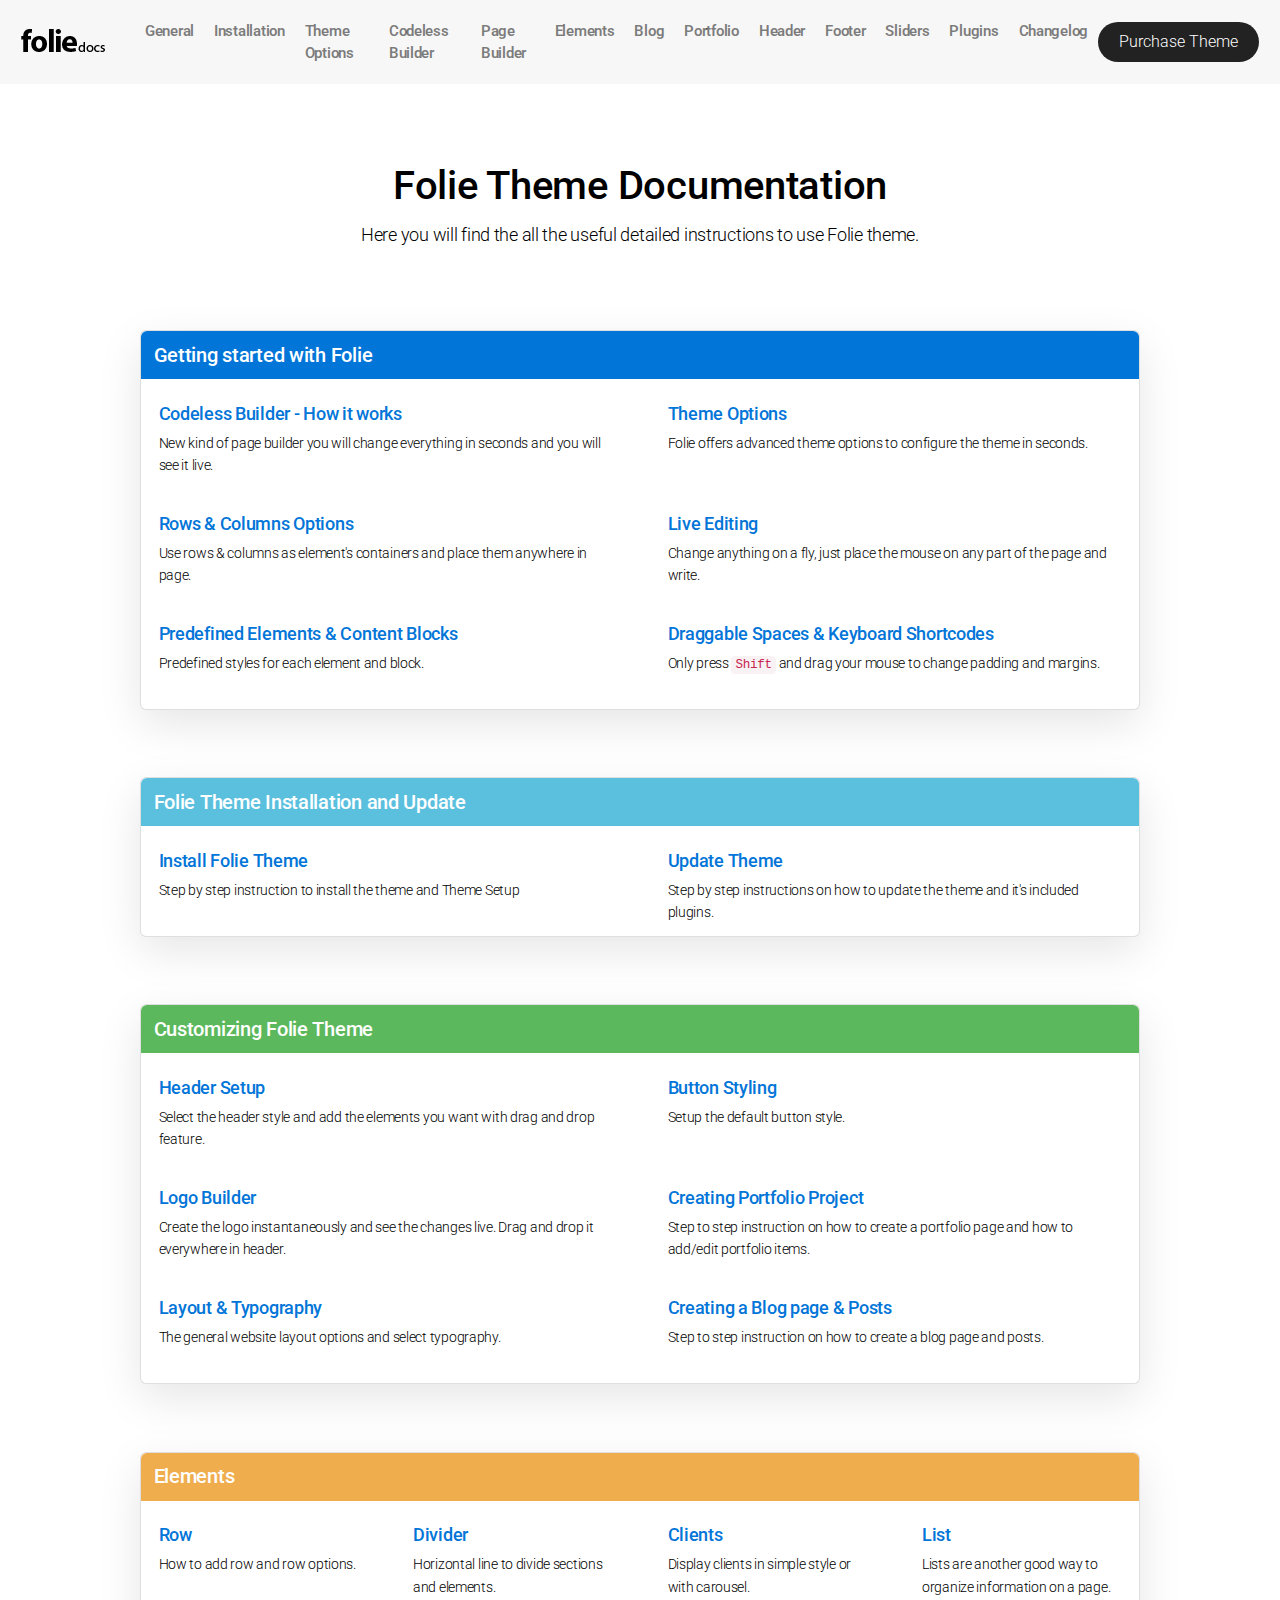
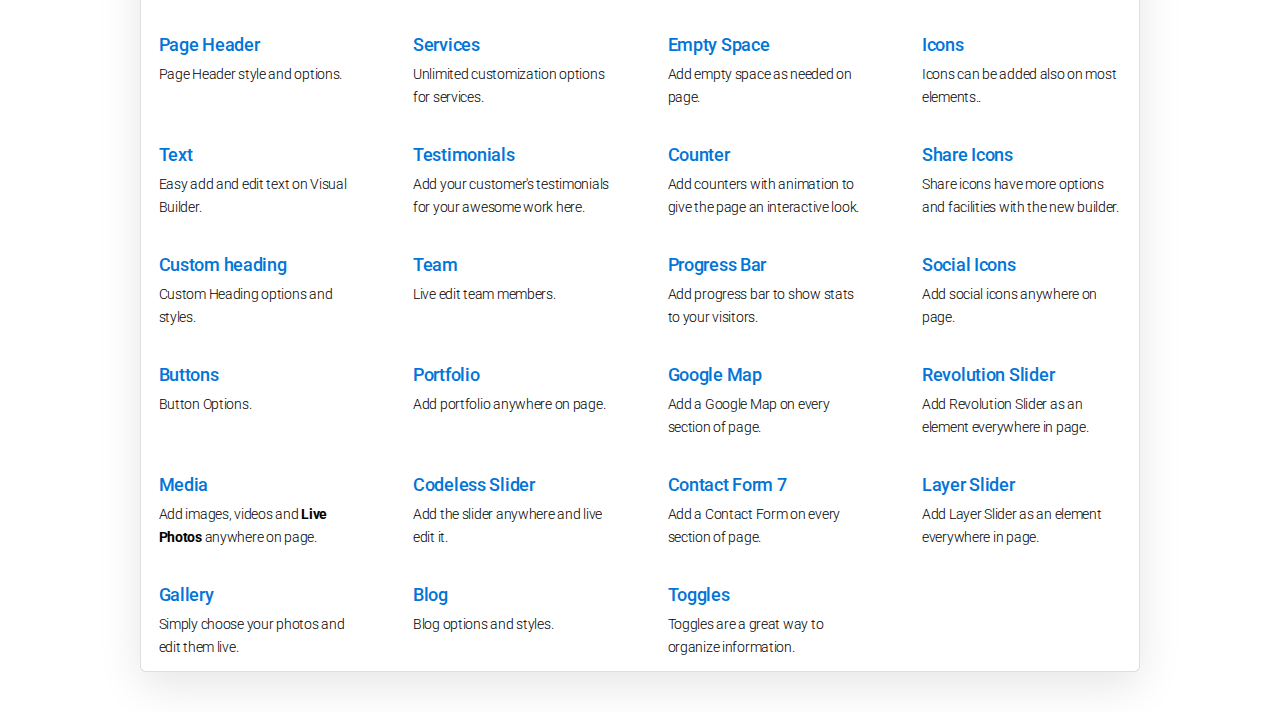
<file: documentation/index.html>
<!DOCTYPE html>
<html lang="en">

<head>
<meta charset="utf-8">
<meta http-equiv="X-UA-Compatible" content="IE=edge">
<meta name="viewport" content="width=device-width, initial-scale=1">
<meta name="description" content="">
<meta name="keywords" content="">
<meta name="author" content="">
<title>
Folie - Documentation
</title>
<link href="http://fonts.googleapis.com/css?family=Roboto:100,300,400,700" rel="stylesheet">
<link href="assets/css/bootstrap.css" rel="stylesheet">
<link href="assets/css/toolkit-minimal.css" rel="stylesheet">
<link href="assets/css/application-minimal.css" rel="stylesheet">
<link href="assets/css/docs.css" rel="stylesheet">
<link href="assets/css/custom.css" rel="stylesheet">
<script src="https://ajax.googleapis.com/ajax/libs/jquery/3.2.1/jquery.min.js"></script>
<style>
/* note: this is a hack for ios iframe for bootstrap themes shopify page */
/* this chunk of css is not part of the toolkit :) */
/* …curses ios, etc… */

@media (max-width: 768px) and (-webkit-min-device-pixel-ratio: 2) {
body {
width: 1px;
min-width: 100%;
*width: 100%;
}
#stage {
height: 1px;
overflow: auto;
min-height: 100vh;
-webkit-overflow-scrolling: touch;
}
}
</style>
<script type="text/javascript">
$(document).ready(function() {
$('ul.navbar-nav li.dropdown').hover(function() {
$(this).find('.dropdown-menu').stop(true, true).delay(100).fadeIn(200);
}, function() {
$(this).find('.dropdown-menu').stop(true, true).delay(100).fadeOut(200);
});
});
</script>
</head>

<body data-offset="100">
<nav class="navbar navbar-toggleable-md navbar-light fixed-top navbar-light bg-faded" >
<button class="navbar-toggler navbar-toggler-right" type="button" data-toggle="collapse" data-target="#navbarCollapse" aria-controls="navbarCollapse" aria-expanded="false" aria-label="Toggle navigation">
<span class="navbar-toggler-icon"></span>
</button>
<a class="navbar-brand" href="index.html"><img src="assets/img/logo.png"></a>
<div class="collapse navbar-collapse" id="navbarCollapse">
<ul class="navbar-nav mr-auto">
<li class="nav-item dropdown"><a class="nav-link dropdown-toggle" href="main.html#general" id="navbarDropdownMenuLink" data-toggle="dropdown" aria-haspopup="true" aria-expanded="false">General <span class="sr-only">(current)</span></a>
<div class="dropdown-menu" aria-labelledby="navbarDropdownMenuLink">
<a class="dropdown-item" href="main.html#wp_install">Wordpress Information</a>
<a class="dropdown-item" href="main.html#requirements">Folie Requirements</a>
<a class="dropdown-item" href="main.html#whats_included">What's included</a>
<a class="dropdown-item" href="main.html#theme_support">Folie theme support</a>
<a class="dropdown-item" href="main.html#extend_renew">Extending & Renewing support</a>
<a class="dropdown-item" href="main.html#register_purchase">Register your purchase</a>
<a class="dropdown-item" href="main.html#find_purchase_code">Find purchase code</a>
<a class="dropdown-item" href="main.html#license">Licensing</a>
</div>
</li>
<li class="nav-item dropdown">
<a class="nav-link dropdown-toggle" href="main.html#installation" id="navbarDropdownMenuLink" data-toggle="dropdown" aria-haspopup="true" aria-expanded="false">Installation</a>
<div class="dropdown-menu" aria-labelledby="navbarDropdownMenuLink">
<a class="dropdown-item" href="main.html#wordpress-installation">Wordpress Installation</a>
<a class="dropdown-item" href="main.html#ftp-installation">FTP Installation</a>
<a class="dropdown-item" href="main.html#update-theme">Update theme</a>
<a class="dropdown-item" href="main.html#update_info">Important update information</a>
<a class="dropdown-item" href="main.html#install-demo">Install demo content</a>
<a class="dropdown-item" href="main.html#child-theme">Installing child theme</a>
</div>
</li>
<li class="nav-item dropdown">
<a class="nav-link dropdown-toggle" href="main.html#theme-options" id="navbarDropdownMenuLink" data-toggle="dropdown" aria-haspopup="true" aria-expanded="false">
Theme Options
</a>
<div class="dropdown-menu" aria-labelledby="navbarDropdownMenuLink">
<a class="dropdown-item" href="main.html#general-options">General Options</a>
<a class="dropdown-item" href="main.html#header">Header Options</a>
<a class="dropdown-item" href="main.html#styling">Styling</a>
<a class="dropdown-item" href="main.html#layout">Layout</a>
<a class="dropdown-item" href="main.html#blog-options">Blog</a>
<a class="dropdown-item" href="main.html#footer-options">Footer</a>
<a class="dropdown-item" href="main.html#site-identity">Site Identity</a>
<a class="dropdown-item" href="main.html#custom-types">Custom Types</a>
<a class="dropdown-item" href="main.html#menus">Menus</a>
<a class="dropdown-item" href="main.html#widgets">Widgets</a>
<a class="dropdown-item" href="main.html#static-front-page">Static Front Page</a>
<a class="dropdown-item" href="main.html#page-builder">Page Builder</a>
<a class="dropdown-item" href="main.html#header-builder">Header Builder</a>
<a class="dropdown-item" href="main.html#portfolio-items">Portfolio Items</a>
<a class="dropdown-item" href="main.html#team">Team</a>
<a class="dropdown-item" href="main.html#testimonials">Testimonials</a>
<a class="dropdown-item" href="main.html#post-options">Posts</a>
<a class="dropdown-item" href="main.html#pages">Pages</a>
<a class="dropdown-item" href="main.html#image-sizes">Image Sizes</a>
</div>
</li>
<li class="nav-item dropdown">
<a class="nav-link dropdown-toggle" href="main.html#codeless_builder" id="navbarDropdownMenuLink" data-toggle="dropdown" aria-haspopup="true" aria-expanded="false">
Codeless Builder
</a>
<div class="dropdown-menu" aria-labelledby="navbarDropdownMenuLink">
<a class="dropdown-item" href="main.html#codeless_builder">What is Codeless Builder</a>
<a class="dropdown-item" href="main.html#builder_start">How it works</a>
<a class="dropdown-item dropdown-toggle" href="main.html#row_options">Rows & Row Options</a>
<a class="dropdown-item" href="main.html#builder_columns">Column Options</a>
<a class="dropdown-item" href="main.html#builder_elements">Elements</a>
<a class="dropdown-item" href="main.html#builder_blocks">Content Blocks</a>
<a class="dropdown-item" href="main.html#live_edit">Live edit anything</a>
<a class="dropdown-item" href="main.html#builder_widgets">Live edit widgets</a>
<a class="dropdown-item" href="main.html#builder_shortcuts">Draggable Spaces & Shortcuts</a>
<a class="dropdown-item" href="main.html#builder_logo">Logo Builder</a>
<a class="dropdown-item" href="main.html#builder_header">Header Builder</a>
</div>
</li>
<li class="nav-item dropdown">
  <a class="nav-link dropdown-toggle" href="main.html#codeless_builder" id="navbarDropdownMenuLink" data-toggle="dropdown" aria-haspopup="true" aria-expanded="false">
  Page Builder
  </a>
    <div class="dropdown-menu" aria-labelledby="navbarDropdownMenuLink">
      <a class="dropdown-item" href="main.html#visual_composer">Visual Composer</a>
      <a class="dropdown-item" href="main.html#gutenberg">Gutenberg</a>
    </div>
</li>
<li class="nav-item dropdown">
<a class="nav-link dropdown-toggle" href="main.html#elements" id="navbarDropdownMenuLink" data-toggle="dropdown" aria-haspopup="true" aria-expanded="false">
Elements
</a>
<div class="dropdown-menu" aria-labelledby="navbarDropdownMenuLink" style="width:430px;">
<div class="row">
<div class="col-6" style="width: 200px;">
<a class="dropdown-item" href="main.html#row">Row</a>
<a class="dropdown-item" href="main.html#page_header">Page Header</a>
<a class="dropdown-item" href="main.html#text">Text</a>
<a class="dropdown-item" href="main.html#custom_heading">Custom Heading</a>
<a class="dropdown-item" href="main.html#buttons">Buttons</a>
<a class="dropdown-item" href="main.html#media">Media</a>
<a class="dropdown-item" href="main.html#gallery">Gallery</a>
<a class="dropdown-item" href="main.html#divider">Divider</a>
<a class="dropdown-item" href="main.html#services">Services</a>
<a class="dropdown-item" href="main.html#testimonials">Testimonials</a>
<a class="dropdown-item" href="main.html#team">Team</a>
<a class="dropdown-item" href="main.html#portfolio_element">Portfolio</a>
<a class="dropdown-item" href="main.html#codeless_slider">Codeless Slider</a>
<a class="dropdown-item" href="main.html#blog_element">Blog</a>
</div>
<div class="col-6" style="width: 200px;">
<a class="dropdown-item" href="main.html#clients">Clients</a>
<a class="dropdown-item" href="main.html#empty_space">Empty Space</a>
<a class="dropdown-item" href="main.html#counter">Counter</a>
<a class="dropdown-item" href="main.html#progress_bar">Progress Bar</a>
<a class="dropdown-item" href="main.html#google_map">Google Map</a>
<a class="dropdown-item" href="main.html#contact_form">Contact Form 7</a>
<a class="dropdown-item" href="main.html#toggles">Toggles</a>
<a class="dropdown-item" href="main.html#list">List</a>
<a class="dropdown-item" href="main.html#icon">Icon</a>
<a class="dropdown-item" href="main.html#share_icons">Share Icons</a>
<a class="dropdown-item" href="main.html#social_icons">Social Icons</a>
<a class="dropdown-item" href="main.html#revolution_slider">Revolution Slider</a>
<a class="dropdown-item" href="main.html#layer_slider">Layer Slider</a>
</div>
</div>
</div>
</li>
<li class="nav-item dropdown">
<a class="nav-link dropdown-toggle" href="main.html#blog" id="navbarDropdownMenuLink" data-toggle="dropdown" aria-haspopup="true" aria-expanded="false">
Blog
</a>
<div class="dropdown-menu" aria-labelledby="navbarDropdownMenuLink">
<a class="dropdown-item" href="main.html#basic-template">Blog Page Setup</a>
<a class="dropdown-item" href="main.html#blog_wp">Wordpress Basic way</a>
<a class="dropdown-item" href="main.html#blog_builder">Using Codeless Builder</a>
<a class="dropdown-item" href="main.html#blog_options">Blog Options</a>
</div>
</li>
<li class="nav-item dropdown">
<a class="nav-link dropdown-toggle" href="main.html#portfolio" id="navbarDropdownMenuLink" data-toggle="dropdown" aria-haspopup="true" aria-expanded="false">
Portfolio
</a>
<div class="dropdown-menu" aria-labelledby="navbarDropdownMenuLink">
<a class="dropdown-item" href="main.html#portfolio-item">Portfolio Items</a>
<a class="dropdown-item" href="main.html#portfolio-options">Portfolio Options</a>
</div>
</li>
<li class="nav-item dropdown">
<a class="nav-link dropdown-toggle" href="main.html#header-setup" id="navbarDropdownMenuLink" data-toggle="dropdown" aria-haspopup="true" aria-expanded="false">
Header
</a>
<div class="dropdown-menu" aria-labelledby="navbarDropdownMenuLink">
<a class="dropdown-item" href="main.html#header-setup">How to setup header</a>
<a class="dropdown-item" href="main.html#header-options">Header Options</a>
<a class="dropdown-item" href="main.html#megamenu">MegaMenu</a>
<a class="dropdown-item" href="main.html#menu-options">Menu Options</a>
</div>
</li>
<li class="nav-item dropdown">
<a class="nav-link dropdown-toggle" href="main.html#footer" id="navbarDropdownMenuLink" data-toggle="dropdown" aria-haspopup="true" aria-expanded="false">
Footer
</a>
<div class="dropdown-menu" aria-labelledby="navbarDropdownMenuLink">
<a class="dropdown-item" href="main.html#footer_options">Footer Options</a>
<a class="dropdown-item" href="main.html#footer-widgets">Footer Widgets</a>
</div>
</li>
<li class="nav-item dropdown">
<a class="nav-link dropdown-toggle" href="main.html#slider_start" id="navbarDropdownMenuLink" data-toggle="dropdown" aria-haspopup="true" aria-expanded="false">
Sliders
</a>
<div class="dropdown-menu" aria-labelledby="navbarDropdownMenuLink">
<a class="dropdown-item" href="main.html#add_slider">How to add a slider</a>
<a class="dropdown-item" href="main.html#slider_dummy">Importing demo sliders</a>
<a class="dropdown-item" href="main.html#codeless_sl_options">Codeless Slider</a>
<a class="dropdown-item" href="main.html#rev_sl_options">Revolution Slider</a>
<a class="dropdown-item" href="main.html#layer_sl_options">Layer Slider</a>
<a class="dropdown-item" href="main.html#update_sliders">How to update premium sliders</a>
<a class="dropdown-item" href="main.html#purchase_sliders">Purchase code for sliders</a>
<a class="dropdown-item" href="main.html#other_sliders">Other Sliders</a>
</div>
</li>
<li class="nav-item dropdown">
<a class="nav-link dropdown-toggle" href="main.html#plugins" id="navbarDropdownMenuLink" data-toggle="dropdown" aria-haspopup="true" aria-expanded="false">
Plugins
</a>
</li>
<li class="nav-item">
<a class="nav-link " href="changelog.html">
Changelog
</a>
</li>
</ul>
<form class="form-inline">
<a class="btn btn-pill btn-primarys" href='https://themeforest.net/user/code-less/portfolio' target="_blank">Purchase Theme</a>
</form>
</div>
</nav>
<div class="" id="content">
<div class="docs-header-main">
<div class="container">
<h1> Folie Theme Documentation</h1>
<p> Here you will find the all the useful detailed instructions to use Folie theme.</p>
</div>
</div>
<div class="container">

<div class="card">
  <div class="card-header card-primary">
   Getting started with Folie
  </div>
  <div class="row">
  <div class="col-6">
    <div class="card-block">
      <h4 class="card-title"><a href="main.html#codeless_builder">Codeless Builder - How it works</a></h4>
      <p class="card-text">New kind of page builder you will change everything in seconds and you will see it live.</p>
      <!--<a href="main.html#" class="btn btn-primary">Go somewhere</a>-->
    </div>
    <div class="card-block">
      <h4 class="card-title"><a href="main.html#row_options">Rows & Columns Options</a></h4>
      <p class="card-text">Use rows & columns as element's containers and place them anywhere in page. </p>
      <!--<a href="main.html#" class="btn btn-primary">Go somewhere</a>-->
    </div>
    <div class="card-block">
      <h4 class="card-title"><a href="main.html#builder_blocks">Predefined Elements & Content Blocks</a></h4>
      <p class="card-text">Predefined styles for each element and block. </p>
      <!--<a href="main.html#" class="btn btn-primary">Go somewhere</a>-->
    </div>
    
  </div>
  <div class="col-6">
  <div class="card-block">
      <h4 class="card-title"><a href="main.html#theme-options">Theme Options</a></h4>
      <p class="card-text">Folie offers advanced theme options to configure the theme in seconds.</p>
      <!--<a href="main.html#" class="btn btn-primary">Go somewhere</a>-->
    </div>
    
    <div class="card-block">
      <h4 class="card-title"><a href="main.html#live_edit">Live Editing</a></h4>
      <p class="card-text">Change anything on a fly, just place the mouse on any part of the page and write.</p>
      <!--<a href="main.html#" class="btn btn-primary">Go somewhere</a>-->
    </div>
    <div class="card-block">
      <h4 class="card-title"><a href="main.html#builder_shortcuts">Draggable Spaces & Keyboard Shortcodes</a></h4>
      <p class="card-text">Only press <code class="highlighter-rouge">Shift</code> and drag your mouse to change padding and margins. </p>
      <!--<a href="main.html#" class="btn btn-primary">Go somewhere</a>-->
    </div>
  </div>
  </div>
</div>

<br><br><br>
<div class="card">
  <div class="card-header card-info">
   Folie Theme Installation and Update
  </div>
  <div class="row">
  <div class="col-6">
    <div class="card-block">
      <h4 class="card-title"><a href="main.html#installation">Install Folie Theme</a></h4>
      <p class="card-text">Step by step instruction to install the theme and Theme Setup</p>
      <!--<a href="main.html#" class="btn btn-primary">Go somewhere</a>-->
    </div>
    
  </div>
  <div class="col-6">
  <div class="card-block">
      <h4 class="card-title"><a href="main.html#update-theme">Update Theme</a></h4>
      <p class="card-text">Step by step instructions on how to update the theme and it's included plugins.</p>
      <!--<a href="main.html#" class="btn btn-primary">Go somewhere</a>-->
    </div>
    
    
  </div>
  </div>
</div>

<br><br><br>
<div class="card">
  <div class="card-header card-success">
   Customizing Folie Theme
  </div>
  <div class="row">
  <div class="col-6">
    <div class="card-block">
      <h4 class="card-title"><a href="main.html#header-setup">Header Setup</a></h4>
      <p class="card-text">Select the header style and add the elements you want with drag and drop feature.</p>
      <!--<a href="main.html#" class="btn btn-primary">Go somewhere</a>-->
    </div>
    <div class="card-block">
      <h4 class="card-title"><a href="main.html#builder_logo">Logo Builder</a></h4>
      <p class="card-text"> Create the logo instantaneously and see the changes live. Drag and drop it everywhere in header. </p>
      <!--<a href="main.html#" class="btn btn-primary">Go somewhere</a>-->
    </div>
    <div class="card-block">
      <h4 class="card-title"><a href="main.html#layout">Layout & Typography</a></h4>
      <p class="card-text">The general website layout options and select typography. </p>
    </div>
    </div>
  <div class="col-6">
    <div class="card-block">
      <h4 class="card-title"><a href="main.html#buttons">Button Styling</a></h4>
      <p class="card-text">Setup the default button style. </p>
    </div>
    <div class="card-block">
      <h4 class="card-title"><a href="main.html#portfolio">Creating Portfolio Project</a></h4>
      <p class="card-text">Step to step instruction on how to create a portfolio page and how to add/edit portfolio items. </p>
    </div>
    <div class="card-block">
      <h4 class="card-title"><a href="main.html#layout">Creating a Blog page & Posts</a></h4>
      <p class="card-text">Step to step instruction on how to create a blog page and posts. </p>
    </div>

  </div>
  </div>
</div>
<br><br><br>
<div class="card">
  <div class="card-header card-warning">
   Elements
  </div>
  <div class="row">
  <div class="col-3">
    <div class="card-block">
      <h4 class="card-title"><a href="main.html#row">Row</a></h4>
      <p class="card-text">How to add row and row options.</p>
      <!--<a href="main.html#" class="btn btn-primary">Go somewhere</a>-->
    </div>
    <div class="card-block">
      <h4 class="card-title"><a href="main.html#page_header">Page Header</a></h4>
      <p class="card-text">Page Header style and options. </p>
      <!--<a href="main.html#" class="btn btn-primary">Go somewhere</a>-->
    </div>
    <div class="card-block">
      <h4 class="card-title"><a href="main.html#text">Text</a></h4>
      <p class="card-text">Easy add and edit text on Visual Builder. </p>
      <!--<a href="main.html#" class="btn btn-primary">Go somewhere</a>-->
    </div>
    <div class="card-block">
      <h4 class="card-title"><a href="main.html#custom_heading">Custom heading</a></h4>
      <p class="card-text">Custom Heading options and styles.</p>
      <!--<a href="main.html#" class="btn btn-primary">Go somewhere</a>-->
    </div>
    
    <div class="card-block">
      <h4 class="card-title"><a href="main.html#buttons">Buttons</a></h4>
      <p class="card-text">Button Options.</p>
      <!--<a href="main.html#" class="btn btn-primary">Go somewhere</a>-->
    </div>
    <div class="card-block">
      <h4 class="card-title"><a href="main.html#media">Media</a></h4>
      <p class="card-text">Add images, videos and <strong>Live Photos</strong> anywhere on page.</p>
      <!--<a href="main.html#" class="btn btn-primary">Go somewhere</a>-->
    </div>
    <div class="card-block">
      <h4 class="card-title"><a href="main.html#gallery">Gallery</a></h4>
      <p class="card-text"> Simply choose your photos and edit them live.</p>
      <!--<a href="main.html#" class="btn btn-primary">Go somewhere</a>-->
    </div>
    </div>
    <div class="col-3">
    <div class="card-block">
      <h4 class="card-title"><a href="main.html#divider">Divider</a></h4>
      <p class="card-text">Horizontal line to divide sections and elements.</p>
      <!--<a href="main.html#" class="btn btn-primary">Go somewhere</a>-->
    </div>
    <div class="card-block">
      <h4 class="card-title"><a href="main.html#services">Services</a></h4>
      <p class="card-text">Unlimited customization options for services.</p>
      <!--<a href="main.html#" class="btn btn-primary">Go somewhere</a>-->
    </div>
    <div class="card-block">
      <h4 class="card-title"><a href="main.html#testimonials">Testimonials</a></h4>
      <p class="card-text">Add your customer's testimonials for your awesome work here.</p>
    </div>
    <div class="card-block">
      <h4 class="card-title"><a href="main.html#team">Team</a></h4>
      <p class="card-text">Live edit team members.</p>
    </div>
    <div class="card-block">
      <h4 class="card-title"><a href="main.html#portfolio_element">Portfolio</a></h4>
      <p class="card-text">Add portfolio anywhere on page.</p>
    </div>
    <div class="card-block">
      <h4 class="card-title"><a href="main.html#codeless_slider">Codeless Slider</a></h4>
      <p class="card-text">Add the slider anywhere and live edit it.</p>
    </div>
    <div class="card-block">
      <h4 class="card-title"><a href="main.html#blog_element">Blog</a></h4>
      <p class="card-text">Blog options and styles.</p>
    </div>
  </div>

  <div class="col-3">
    <div class="card-block">
      <h4 class="card-title"><a href="main.html#clients">Clients</a></h4>
      <p class="card-text">Display clients in simple style or with carousel.</p>
    </div>
    
    <div class="card-block">
      <h4 class="card-title"><a href="main.html#empty_space">Empty Space</a></h4>
      <p class="card-text">Add empty space as needed on page.</p>
    </div>
    <div class="card-block">
      <h4 class="card-title"><a href="main.html#counter">Counter</a></h4>
      <p class="card-text">Add counters with animation to give the page an interactive look.</p>
    </div>
    <div class="card-block">
      <h4 class="card-title"><a href="main.html#progress_bar">Progress Bar</a></h4>
      <p class="card-text">Add progress bar to show stats to your visitors.</p>
    </div>
    <div class="card-block">
      <h4 class="card-title"><a href="main.html#google_map">Google Map</a></h4>
      <p class="card-text">Add a Google Map on every section of page.</p>
    </div>
    <div class="card-block">
      <h4 class="card-title"><a href="main.html#contact_form">Contact Form 7</a></h4>
      <p class="card-text">Add a Contact Form on every section of page.</p>
    </div>
    <div class="card-block">
      <h4 class="card-title"><a href="main.html#toggles">Toggles</a></h4>
      <p class="card-text">Toggles are a great way to organize information.</p>
    </div>
    </div>

   <div class="col-3">
    <div class="card-block">
      <h4 class="card-title"><a href="main.html#list">List</a></h4>
      <p class="card-text">Lists are another good way to organize information on a page. </p>
    </div>
    
    <div class="card-block">
      <h4 class="card-title"><a href="main.html#icon">Icons</a></h4>
      <p class="card-text">Icons can be added also on most elements.. </p>
    </div>
    <div class="card-block">
      <h4 class="card-title"><a href="main.html#share_icons">Share Icons</a></h4>
      <p class="card-text">Share icons have more options and facilities with the new builder. </p>
    </div>
    <div class="card-block">
      <h4 class="card-title"><a href="main.html#social_icons">Social Icons</a></h4>
      <p class="card-text">Add social icons anywhere on page.</p>
    </div>
    <div class="card-block">
      <h4 class="card-title"><a href="main.html#revolution_slider">Revolution Slider</a></h4>
      <p class="card-text">Add Revolution Slider as an element everywhere in page.</p>
    </div>
    <div class="card-block">
      <h4 class="card-title"><a href="main.html#layer_slider">Layer Slider</a></h4>
      <p class="card-text">Add Layer Slider as an element everywhere in page.</p>
    </div>
   </div>

  </div>
</div>


<a class="docs-top" style="display: none" href="main.html#">Back to top</a>
</div>
</div>
</div>
<script src="assets/js/jquery.min.js"></script>
<script src="assets/js/toolkit.js"></script>
<script src="assets/js/application.js"></script>

</body>

</html>
</file>
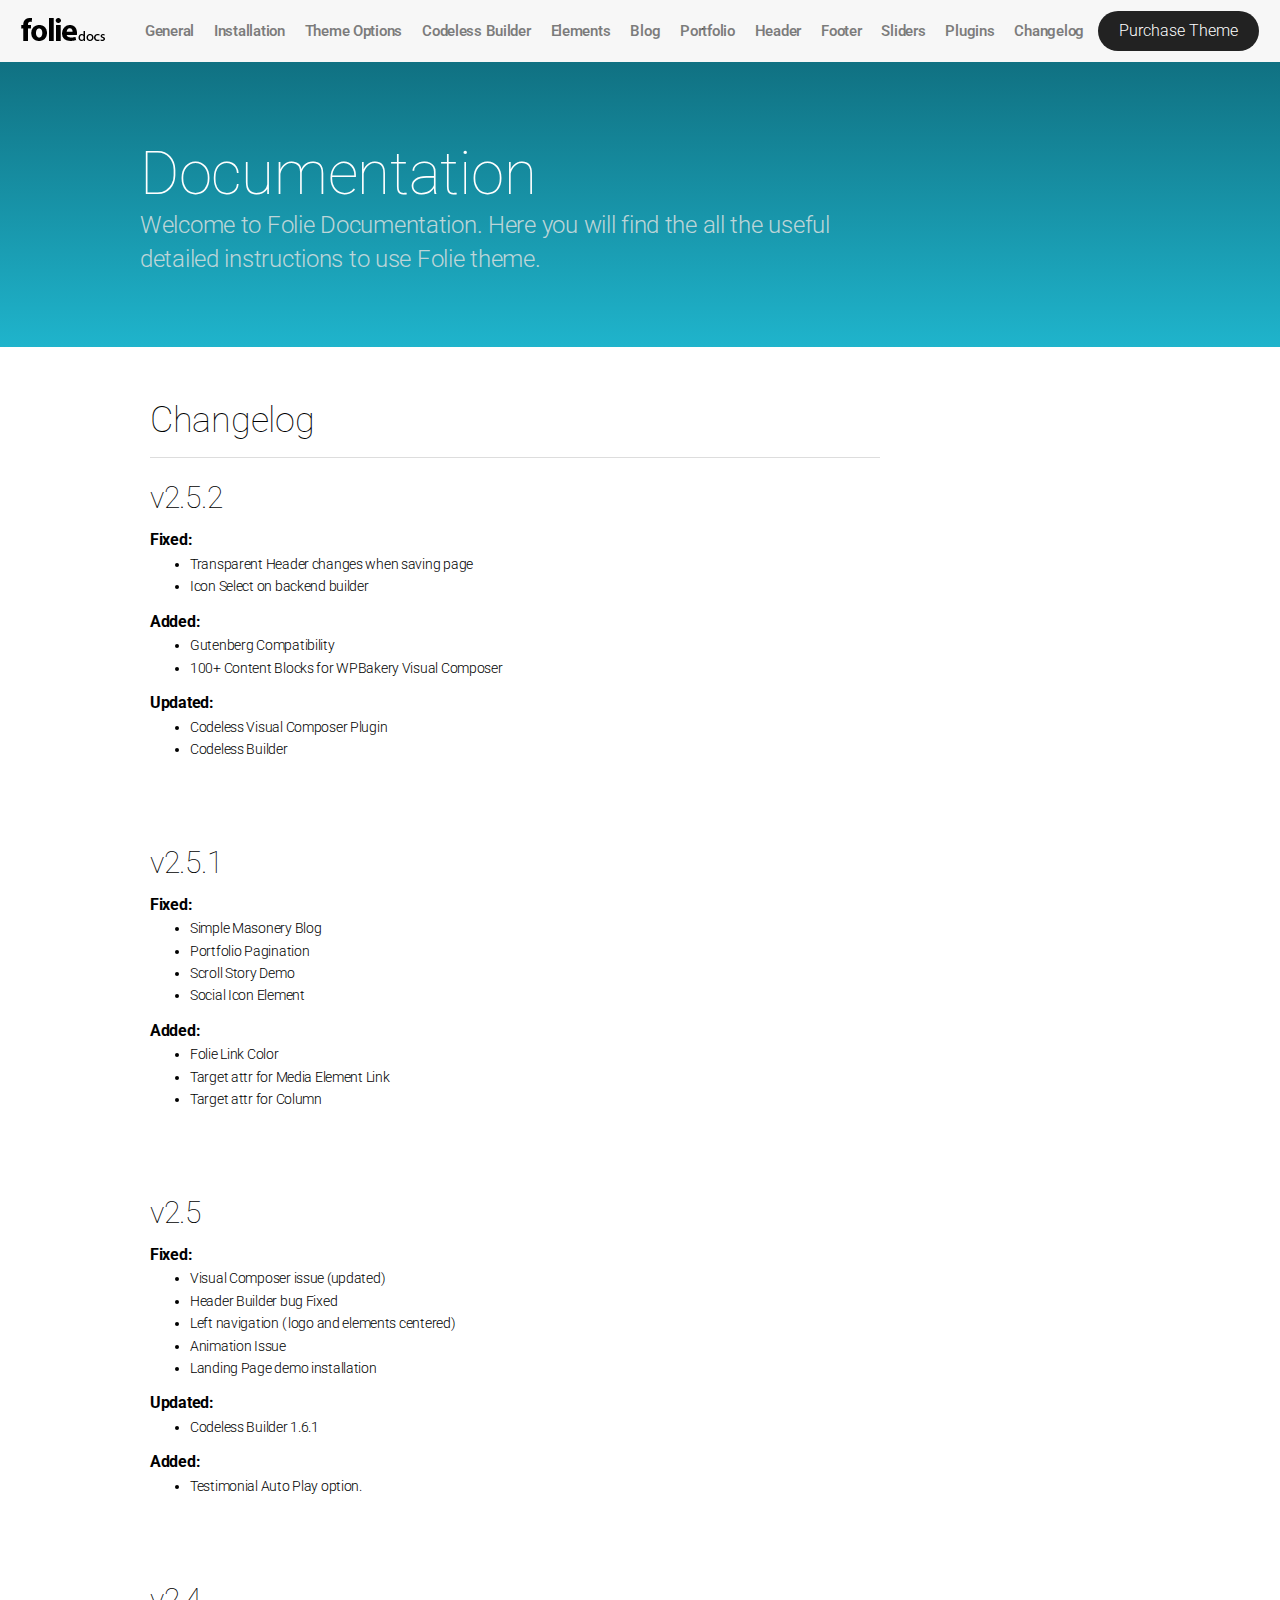
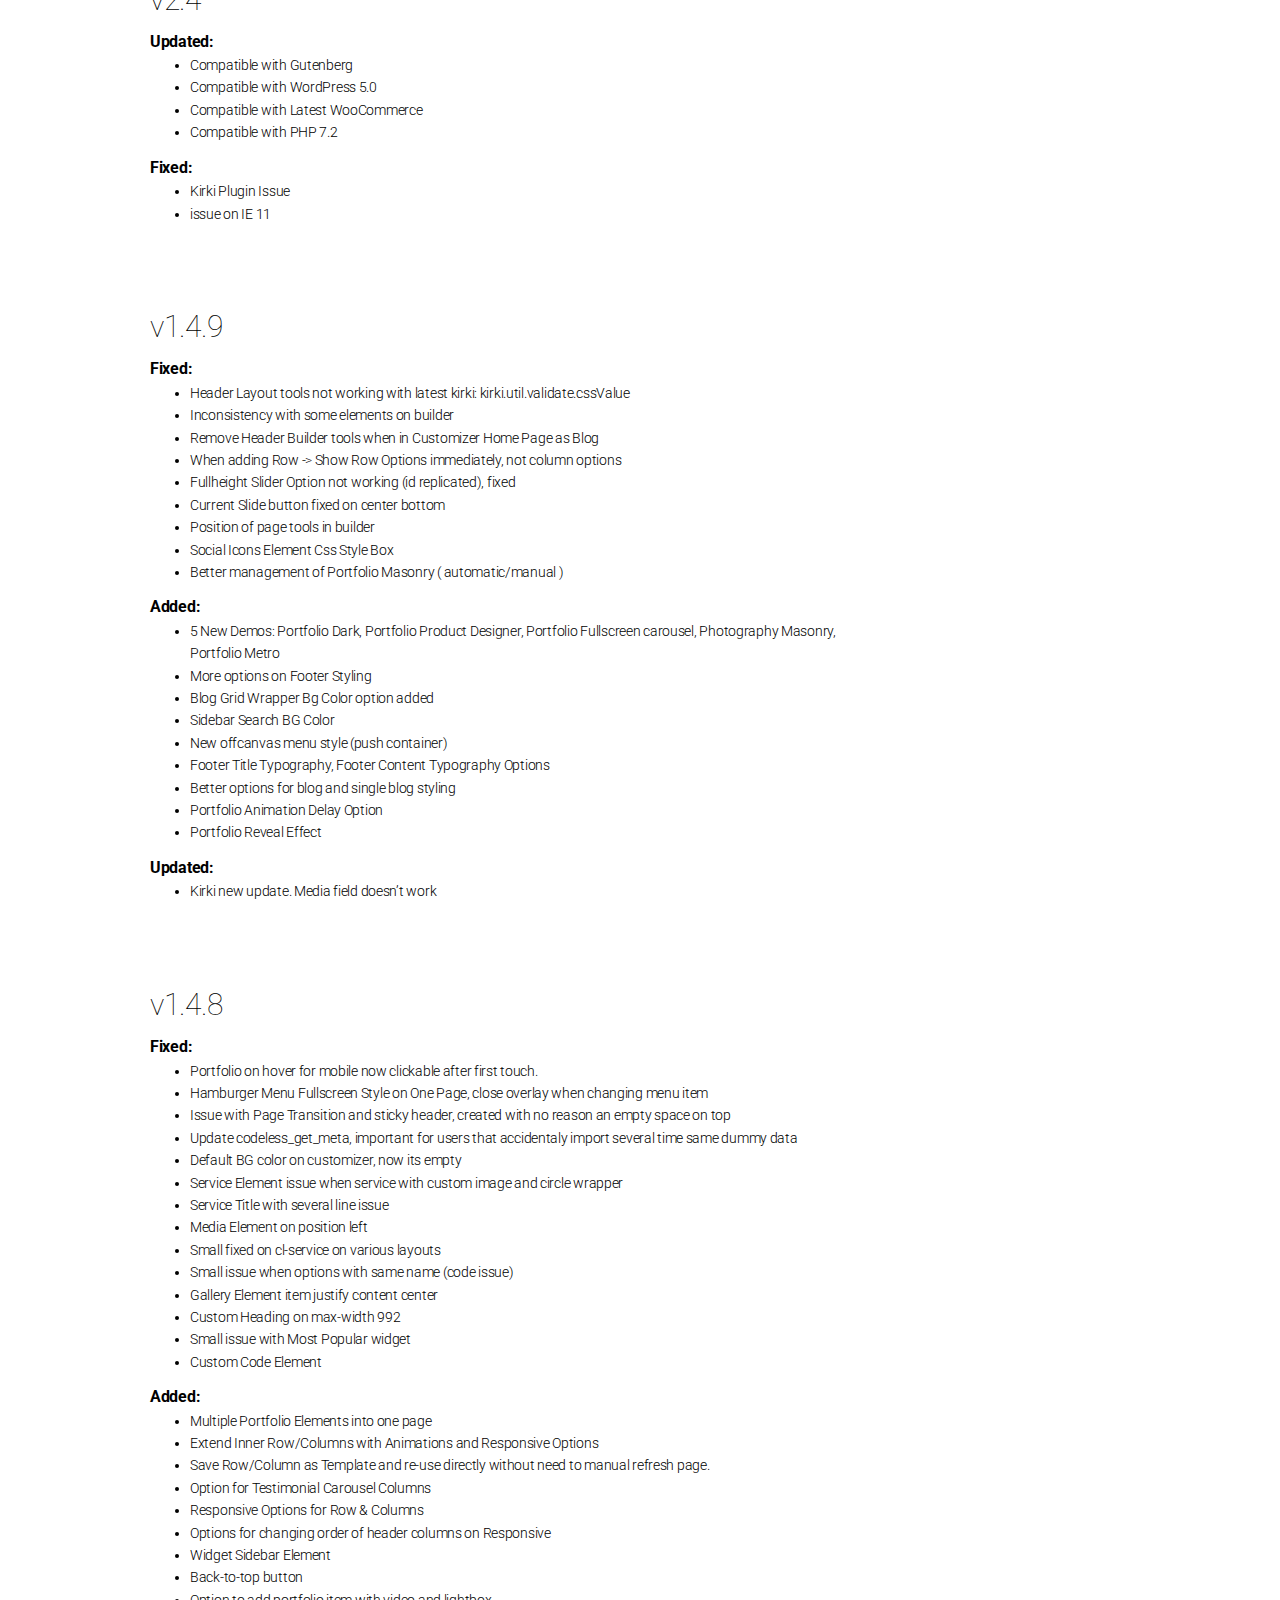
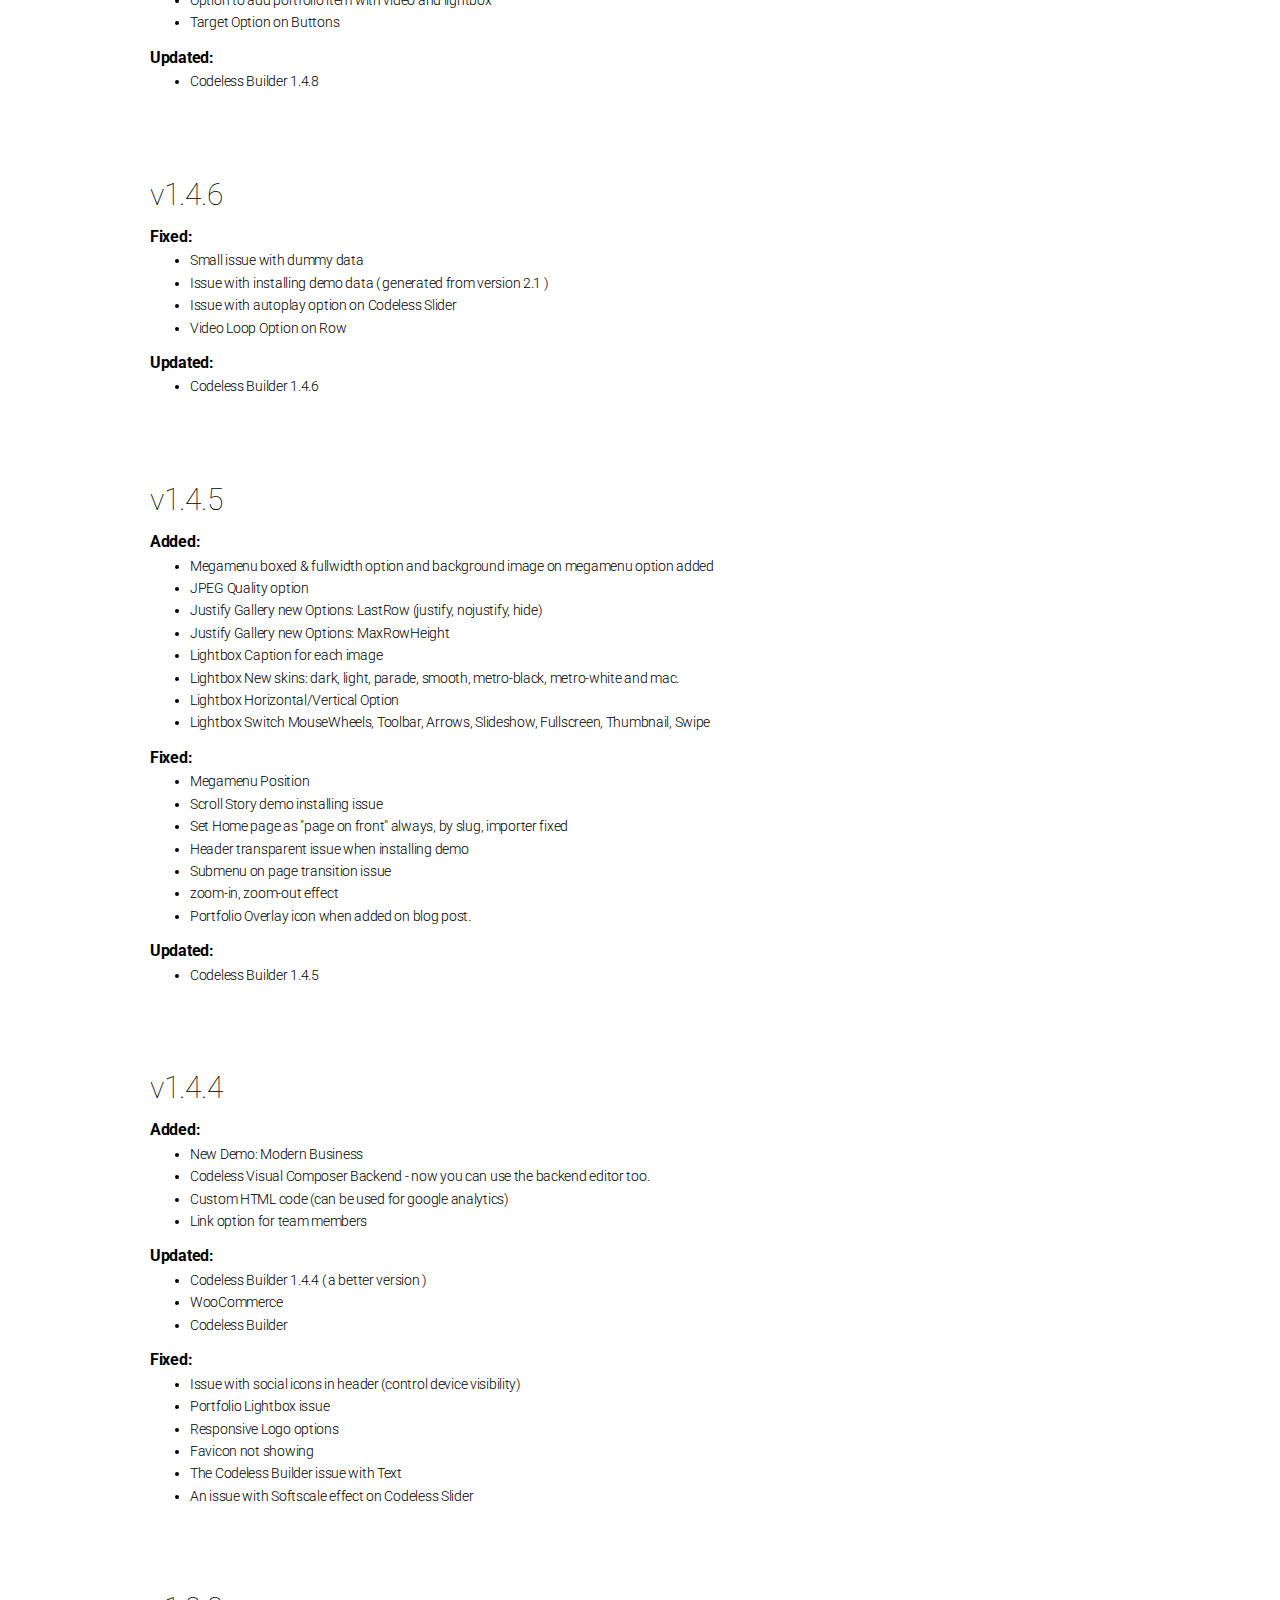
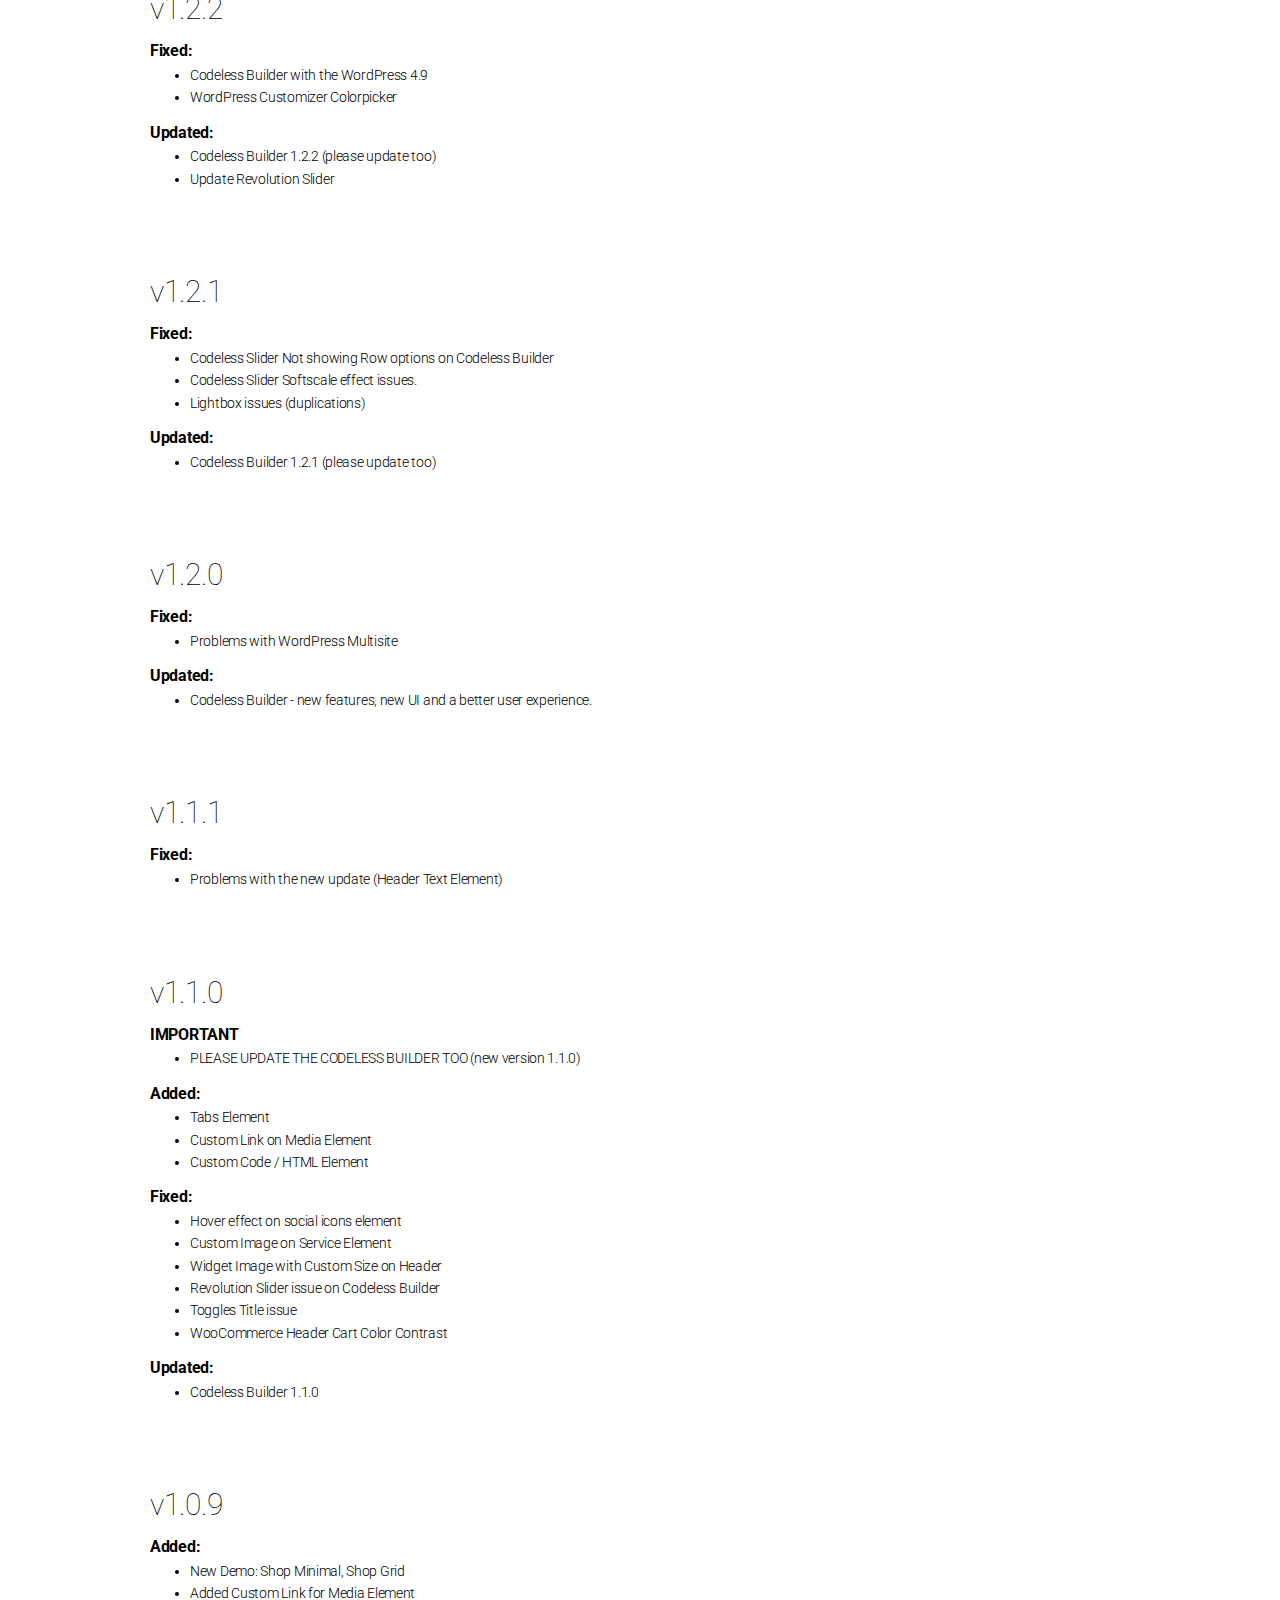
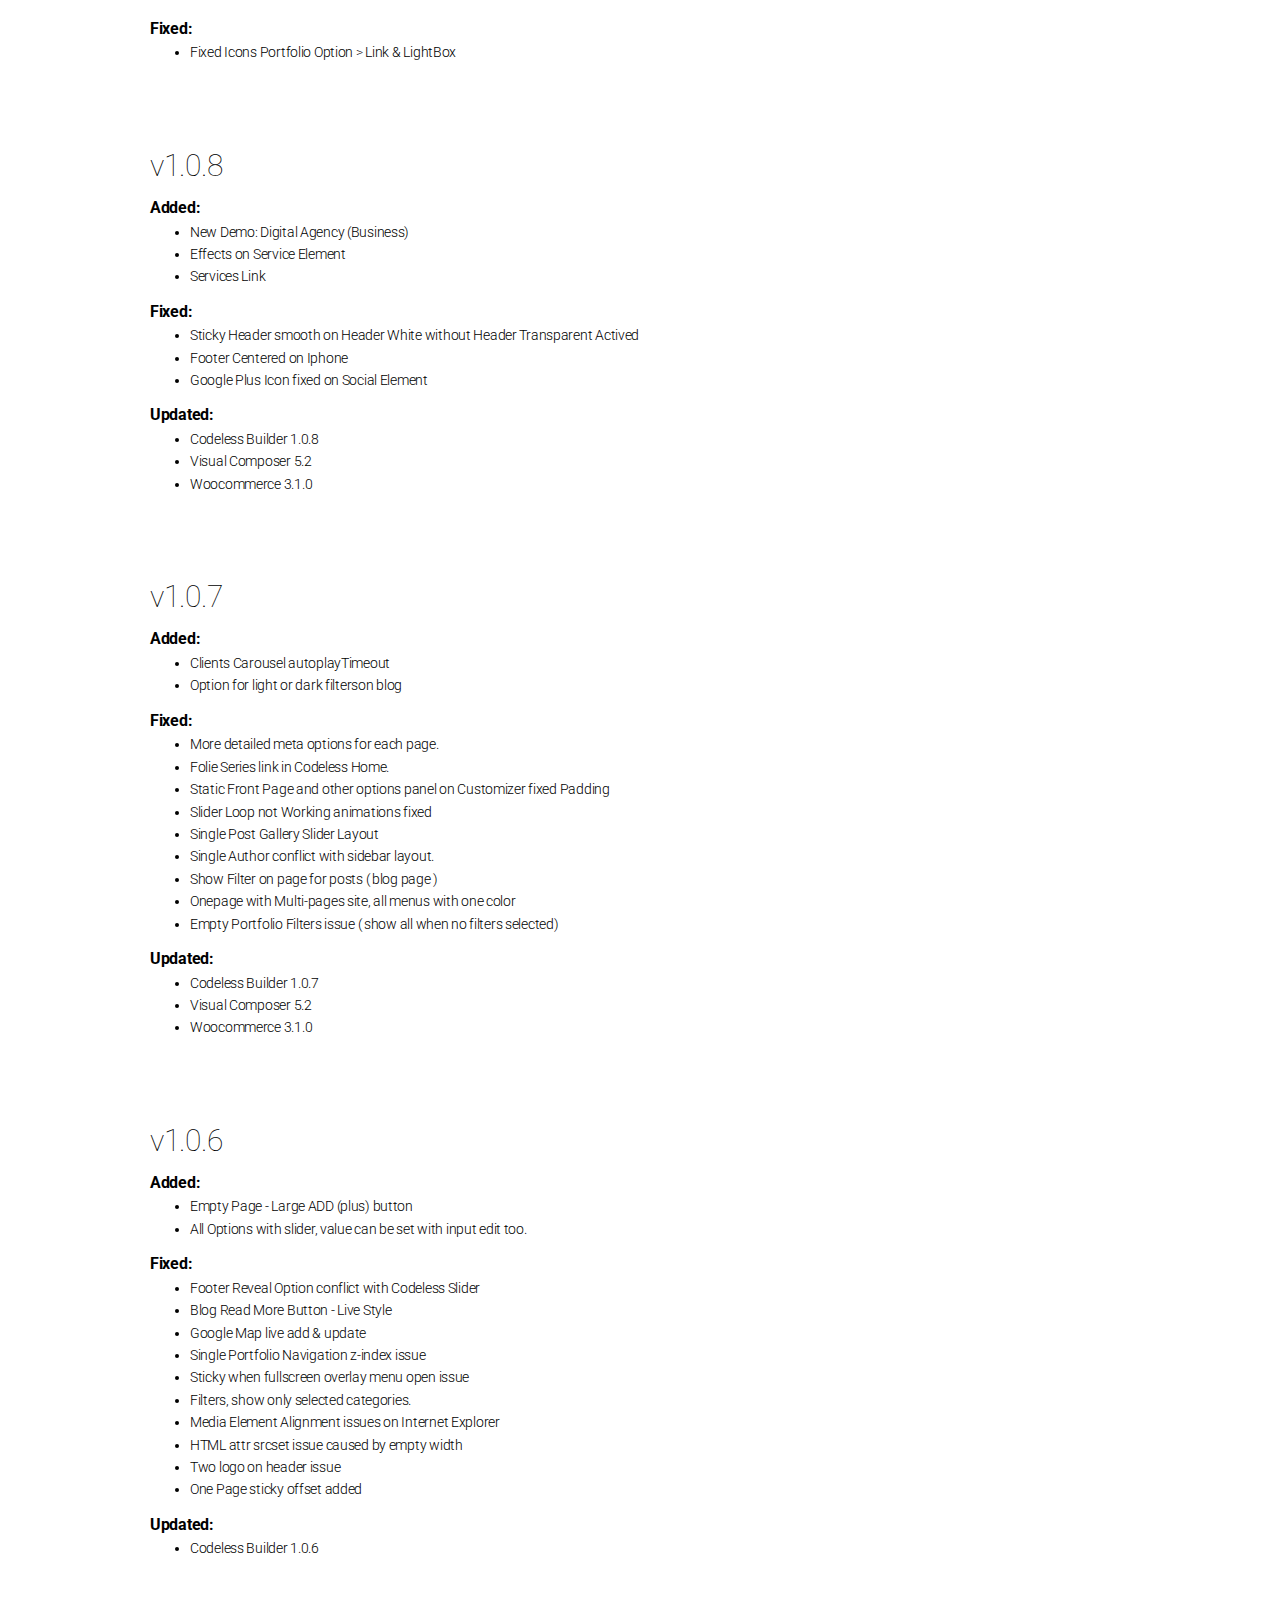
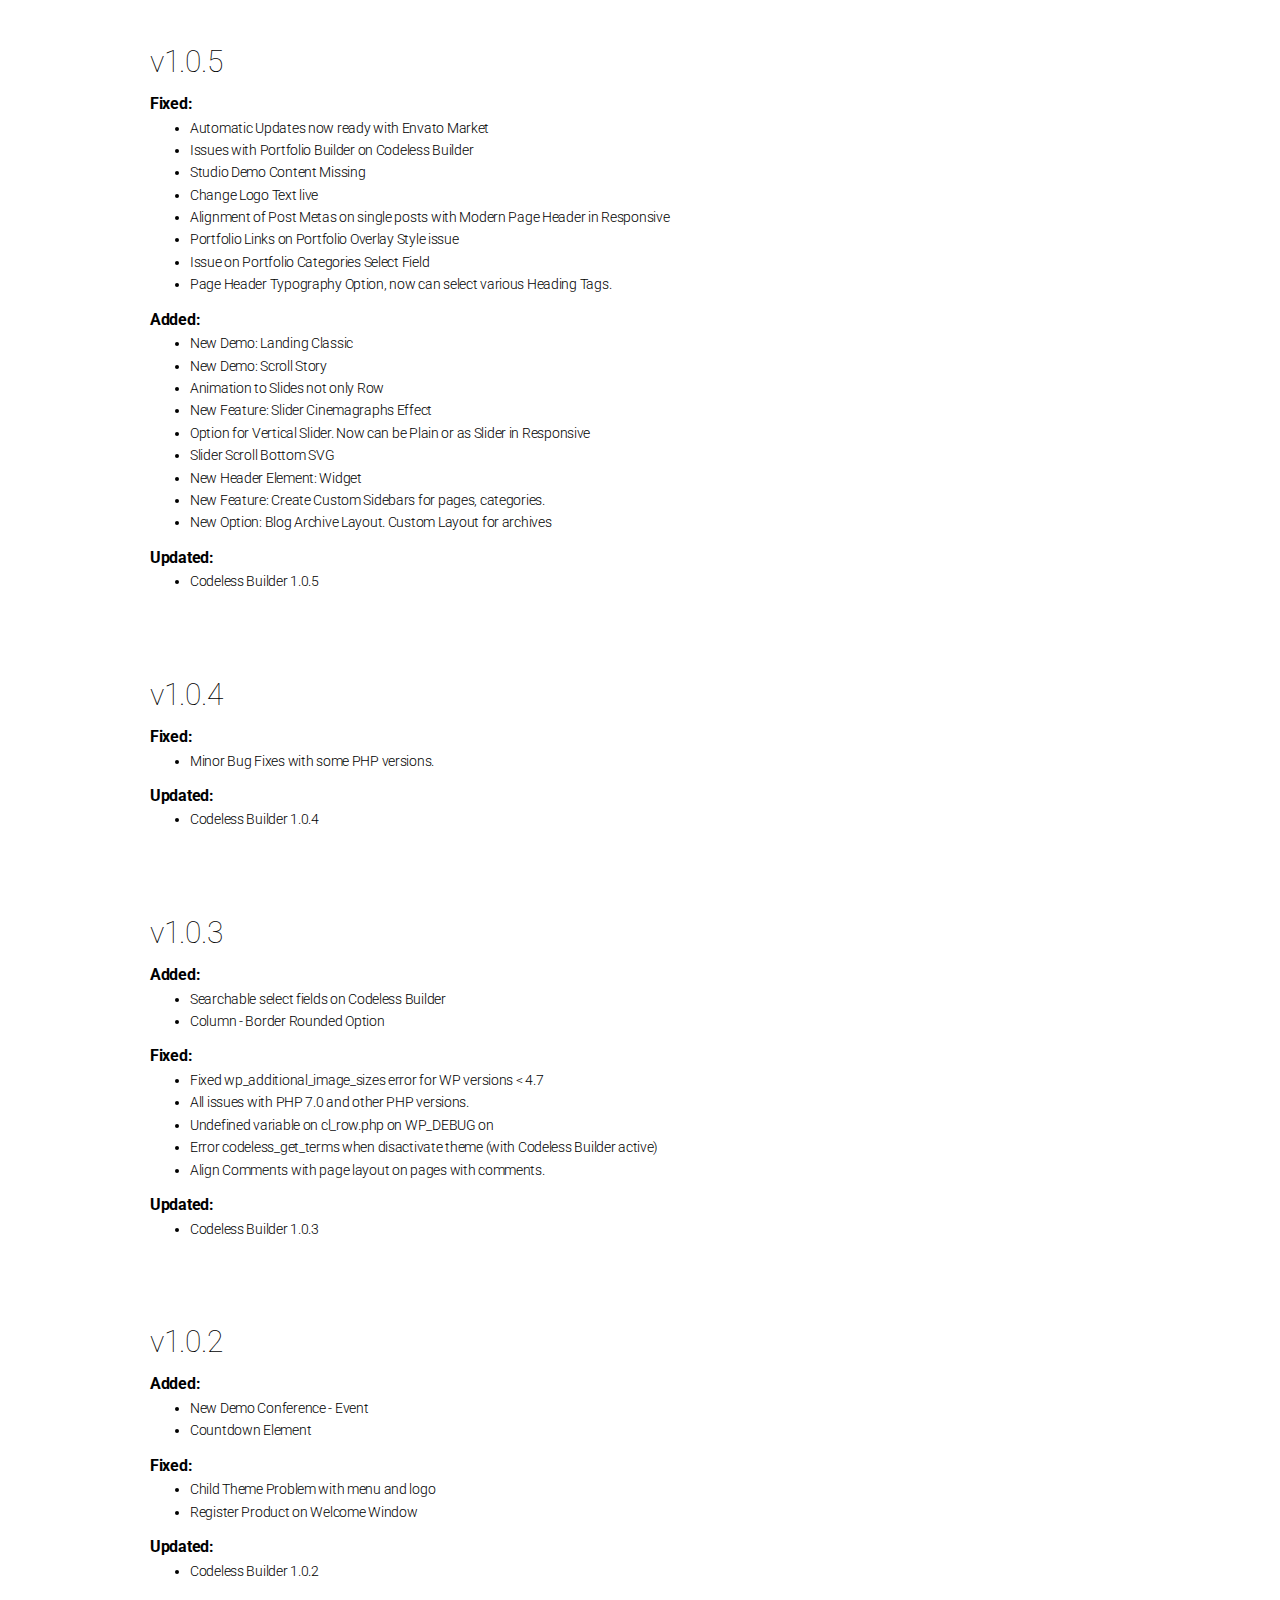
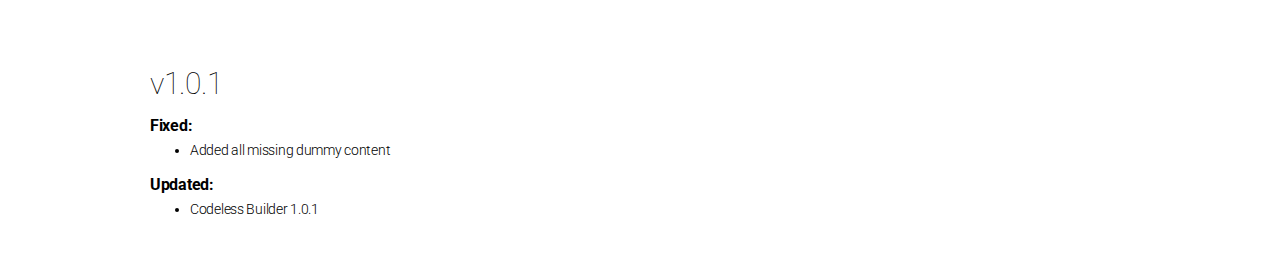
<file: documentation/changelog.html>
<!DOCTYPE html>
<html lang="en">
  <head>
    <meta charset="utf-8">
    <meta http-equiv="X-UA-Compatible" content="IE=edge">
    <meta name="viewport" content="width=device-width, initial-scale=1">
    <meta name="description" content="">
    <meta name="keywords" content="">
    <meta name="author" content="">

    <title>
      
        Folie - Documentation
      
    </title>

    
      <link href="http://fonts.googleapis.com/css?family=Roboto:100,300,400,700" rel="stylesheet">
      <link href="assets/css/bootstrap.css" rel="stylesheet">
      <link href="assets/css/toolkit-minimal.css" rel="stylesheet">
      <link href="assets/css/application-minimal.css" rel="stylesheet">
    
      <link href="assets/css/docs.css" rel="stylesheet">
      <link href="assets/css/custom.css" rel="stylesheet">
      <script src="https://ajax.googleapis.com/ajax/libs/jquery/3.2.1/jquery.min.js"></script>
    <style>
      /* note: this is a hack for ios iframe for bootstrap themes shopify page */
      /* this chunk of css is not part of the toolkit :) */
      /* …curses ios, etc… */
      @media (max-width: 768px) and (-webkit-min-device-pixel-ratio: 2) {
        body {
          width: 1px;
          min-width: 100%;
          *width: 100%;
        }
        #stage {
          height: 1px;
          overflow: auto;
          min-height: 100vh;
          -webkit-overflow-scrolling: touch;
        }
      }
    </style>
  <script type="text/javascript">
      $(document).ready(function(){
        $('ul.navbar-nav li.dropdown').hover(function() {
            $(this).find('.dropdown-menu').stop(true, true).delay(100).fadeIn(200);
          }, function() {
            $(this).find('.dropdown-menu').stop(true, true).delay(100).fadeOut(200);
          });
      });
  </script>
  </head>


<body>
<nav class="navbar navbar-toggleable-md navbar-light fixed-top navbar-light bg-faded" >
<button class="navbar-toggler navbar-toggler-right" type="button" data-toggle="collapse" data-target="#navbarCollapse" aria-controls="navbarCollapse" aria-expanded="false" aria-label="Toggle navigation">
<span class="navbar-toggler-icon"></span>
</button>
<a class="navbar-brand" href="index.html"><img src="assets/img/logo.png"></a>
<div class="collapse navbar-collapse" id="navbarCollapse">
<ul class="navbar-nav mr-auto">
<li class="nav-item dropdown"><a class="nav-link dropdown-toggle" href="main.html#general" id="navbarDropdownMenuLink" data-toggle="dropdown" aria-haspopup="true" aria-expanded="false">General <span class="sr-only">(current)</span></a>
<div class="dropdown-menu" aria-labelledby="navbarDropdownMenuLink">
<a class="dropdown-item" href="main.html#wp_install">Wordpress Information</a>
<a class="dropdown-item" href="main.html#requirements">Folie Requirements</a>
<a class="dropdown-item" href="main.html#whats_included">What's included</a>
<a class="dropdown-item" href="main.html#theme_support">Folie theme support</a>
<a class="dropdown-item" href="main.html#extend_renew">Extending & Renewing support</a>
<a class="dropdown-item" href="main.html#register_purchase">Register your purchase</a>
<a class="dropdown-item" href="main.html#find_purchase_code">Find purchase code</a>
<a class="dropdown-item" href="main.html#license">Licensing</a>
</div>
</li>
<li class="nav-item dropdown">
<a class="nav-link dropdown-toggle" href="main.html#installation" id="navbarDropdownMenuLink" data-toggle="dropdown" aria-haspopup="true" aria-expanded="false">Installation</a>
<div class="dropdown-menu" aria-labelledby="navbarDropdownMenuLink">
<a class="dropdown-item" href="main.html#wordpress-installation">Wordpress Installation</a>
<a class="dropdown-item" href="main.html#ftp-installation">FTP Installation</a>
<a class="dropdown-item" href="main.html#update-theme">Update theme</a>
<a class="dropdown-item" href="main.html#update_info">Important update information</a>
<a class="dropdown-item" href="main.html#install-demo">Install demo content</a>
<a class="dropdown-item" href="main.html#child-theme">Installing child theme</a>
</div>
</li>
<li class="nav-item dropdown">
<a class="nav-link dropdown-toggle" href="main.html#theme-options" id="navbarDropdownMenuLink" data-toggle="dropdown" aria-haspopup="true" aria-expanded="false">
Theme Options
</a>
<div class="dropdown-menu" aria-labelledby="navbarDropdownMenuLink">
<a class="dropdown-item" href="main.html#general-options">General Options</a>
<a class="dropdown-item" href="main.html#header">Header Options</a>
<a class="dropdown-item" href="main.html#styling">Styling</a>
<a class="dropdown-item" href="main.html#layout">Layout</a>
<a class="dropdown-item" href="main.html#blog-options">Blog</a>
<a class="dropdown-item" href="main.html#footer-options">Footer</a>
<a class="dropdown-item" href="main.html#site-identity">Site Identity</a>
<a class="dropdown-item" href="main.html#custom-types">Custom Types</a>
<a class="dropdown-item" href="main.html#menus">Menus</a>
<a class="dropdown-item" href="main.html#widgets">Widgets</a>
<a class="dropdown-item" href="main.html#static-front-page">Static Front Page</a>
<a class="dropdown-item" href="main.html#page-builder">Page Builder</a>
<a class="dropdown-item" href="main.html#header-builder">Header Builder</a>
<a class="dropdown-item" href="main.html#portfolio-items">Portfolio Items</a>
<a class="dropdown-item" href="main.html#team">Team</a>
<a class="dropdown-item" href="main.html#testimonials">Testimonials</a>
<a class="dropdown-item" href="main.html#post-options">Posts</a>
<a class="dropdown-item" href="main.html#pages">Pages</a>
<a class="dropdown-item" href="main.html#image-sizes">Image Sizes</a>
</div>
</li>
<li class="nav-item dropdown">
<a class="nav-link dropdown-toggle" href="main.html#codeless_builder" id="navbarDropdownMenuLink" data-toggle="dropdown" aria-haspopup="true" aria-expanded="false">
Codeless Builder
</a>
<div class="dropdown-menu" aria-labelledby="navbarDropdownMenuLink">
<a class="dropdown-item" href="main.html#codeless_builder">What is Codeless Builder</a>
<a class="dropdown-item" href="main.html#builder_start">How it works</a>
<a class="dropdown-item dropdown-toggle" href="main.html#row_options">Rows & Row Options</a>
<a class="dropdown-item" href="main.html#builder_columns">Column Options</a>
<a class="dropdown-item" href="main.html#builder_elements">Elements</a>
<a class="dropdown-item" href="main.html#builder_blocks">Content Blocks</a>
<a class="dropdown-item" href="main.html#live_edit">Live edit anything</a>
<a class="dropdown-item" href="main.html#builder_widgets">Live edit widgets</a>
<a class="dropdown-item" href="main.html#builder_shortcuts">Draggable Spaces & Shortcuts</a>
<a class="dropdown-item" href="main.html#builder_logo">Logo Builder</a>
<a class="dropdown-item" href="main.html#builder_header">Header Builder</a>
</div>
</li>
<li class="nav-item dropdown">
<a class="nav-link dropdown-toggle" href="main.html#elements" id="navbarDropdownMenuLink" data-toggle="dropdown" aria-haspopup="true" aria-expanded="false">
Elements
</a>
<div class="dropdown-menu" aria-labelledby="navbarDropdownMenuLink" style="width:430px;">
<div class="row">
<div class="col-6" style="width: 200px;">
<a class="dropdown-item" href="main.html#row">Row</a>
<a class="dropdown-item" href="main.html#page_header">Page Header</a>
<a class="dropdown-item" href="main.html#text">Text</a>
<a class="dropdown-item" href="main.html#custom_heading">Custom Heading</a>
<a class="dropdown-item" href="main.html#buttons">Buttons</a>
<a class="dropdown-item" href="main.html#media">Media</a>
<a class="dropdown-item" href="main.html#gallery">Gallery</a>
<a class="dropdown-item" href="main.html#divider">Divider</a>
<a class="dropdown-item" href="main.html#services">Services</a>
<a class="dropdown-item" href="main.html#testimonials">Testimonials</a>
<a class="dropdown-item" href="main.html#team">Team</a>
<a class="dropdown-item" href="main.html#portfolio_element">Portfolio</a>
<a class="dropdown-item" href="main.html#codeless_slider">Codeless Slider</a>
<a class="dropdown-item" href="main.html#blog_element">Blog</a>
</div>
<div class="col-6" style="width: 200px;">
<a class="dropdown-item" href="main.html#clients">Clients</a>
<a class="dropdown-item" href="main.html#empty_space">Empty Space</a>
<a class="dropdown-item" href="main.html#counter">Counter</a>
<a class="dropdown-item" href="main.html#progress_bar">Progress Bar</a>
<a class="dropdown-item" href="main.html#google_map">Google Map</a>
<a class="dropdown-item" href="main.html#contact_form">Contact Form 7</a>
<a class="dropdown-item" href="main.html#toggles">Toggles</a>
<a class="dropdown-item" href="main.html#list">List</a>
<a class="dropdown-item" href="main.html#icon">Icon</a>
<a class="dropdown-item" href="main.html#share_icons">Share Icons</a>
<a class="dropdown-item" href="main.html#social_icons">Social Icons</a>
<a class="dropdown-item" href="main.html#revolution_slider">Revolution Slider</a>
<a class="dropdown-item" href="main.html#layer_slider">Layer Slider</a>
</div>
</div>
</div>
</li>
<li class="nav-item dropdown">
<a class="nav-link dropdown-toggle" href="main.html#blog" id="navbarDropdownMenuLink" data-toggle="dropdown" aria-haspopup="true" aria-expanded="false">
Blog
</a>
<div class="dropdown-menu" aria-labelledby="navbarDropdownMenuLink">
<a class="dropdown-item" href="main.html#basic-template">Blog Page Setup</a>
<a class="dropdown-item" href="main.html#blog_wp">Wordpress Basic way</a>
<a class="dropdown-item" href="main.html#blog_builder">Using Codeless Builder</a>
<a class="dropdown-item" href="main.html#blog_options">Blog Options</a>
</div>
</li>
<li class="nav-item dropdown">
<a class="nav-link dropdown-toggle" href="main.html#portfolio" id="navbarDropdownMenuLink" data-toggle="dropdown" aria-haspopup="true" aria-expanded="false">
Portfolio
</a>
<div class="dropdown-menu" aria-labelledby="navbarDropdownMenuLink">
<a class="dropdown-item" href="main.html#portfolio-item">Portfolio Items</a>
<a class="dropdown-item" href="main.html#portfolio-options">Portfolio Options</a>
</div>
</li>
<li class="nav-item dropdown">
<a class="nav-link dropdown-toggle" href="main.html#header-setup" id="navbarDropdownMenuLink" data-toggle="dropdown" aria-haspopup="true" aria-expanded="false">
Header
</a>
<div class="dropdown-menu" aria-labelledby="navbarDropdownMenuLink">
<a class="dropdown-item" href="main.html#header-setup">How to setup header</a>
<a class="dropdown-item" href="main.html#header-options">Header Options</a>
<a class="dropdown-item" href="main.html#megamenu">MegaMenu</a>
<a class="dropdown-item" href="main.html#menu-options">Menu Options</a>
</div>
</li>
<li class="nav-item dropdown">
<a class="nav-link dropdown-toggle" href="main.html#footer" id="navbarDropdownMenuLink" data-toggle="dropdown" aria-haspopup="true" aria-expanded="false">
Footer
</a>
<div class="dropdown-menu" aria-labelledby="navbarDropdownMenuLink">
<a class="dropdown-item" href="main.html#footer_options">Footer Options</a>
<a class="dropdown-item" href="main.html#footer-widgets">Footer Widgets</a>
</div>
</li>
<li class="nav-item dropdown">
<a class="nav-link dropdown-toggle" href="main.html#slider_start" id="navbarDropdownMenuLink" data-toggle="dropdown" aria-haspopup="true" aria-expanded="false">
Sliders
</a>
<div class="dropdown-menu" aria-labelledby="navbarDropdownMenuLink">
<a class="dropdown-item" href="main.html#add_slider">How to add a slider</a>
<a class="dropdown-item" href="main.html#slider_dummy">Importing demo sliders</a>
<a class="dropdown-item" href="main.html#codeless_sl_options">Codeless Slider</a>
<a class="dropdown-item" href="main.html#rev_sl_options">Revolution Slider</a>
<a class="dropdown-item" href="main.html#layer_sl_options">Layer Slider</a>
<a class="dropdown-item" href="main.html#update_sliders">How to update premium sliders</a>
<a class="dropdown-item" href="main.html#purchase_sliders">Purchase code for sliders</a>
<a class="dropdown-item" href="main.html#other_sliders">Other Sliders</a>
</div>
</li>
<li class="nav-item dropdown">
<a class="nav-link dropdown-toggle" href="main.html#plugins" id="navbarDropdownMenuLink" data-toggle="dropdown" aria-haspopup="true" aria-expanded="false">
Plugins
</a>
</li>
<li class="nav-item">
<a class="nav-link " href="changelog.html">
Changelog
</a>
</li>
</ul>
<form class="form-inline">
<a class="btn btn-pill btn-primarys" href='https://themeforest.net/user/code-less/portfolio' target="_blank">Purchase Theme</a>
</form>
</div>
</nav>
    
      <div class="docs-header" id="content">
        <div class="container">
          <h1>Documentation</h1>
          <p>Welcome to Folie Documentation. Here you will find the all the useful detailed instructions to use Folie theme.</p>
        </div>
      </div>
      <div class="container docs-content">
        
<h1 id="contents">Contents</h1>

<div class="container">

<h1 id="general">Changelog</h1>
<!--updates list-->

<h2>v2.5.2</h2>
<strong>Fixed:</strong>
<ul>
  <li>Transparent Header changes when saving page</li>
  <li>Icon Select on backend builder</li>
</ul>
<strong>Added:</strong>
<ul>
  <li>Gutenberg Compatibility</li>
  <li>100+ Content Blocks for WPBakery Visual Composer</li>
</ul>
<strong>Updated:</strong>
<ul>
  <li>Codeless Visual Composer Plugin</li>
  <li>Codeless Builder</li>
</ul>
<br><br>

<h2>v2.5.1</h2>
<strong>Fixed:</strong>
<ul>
  <li>Simple Masonery Blog</li>
  <li>Portfolio Pagination</li>
  <li>Scroll Story Demo</li>
  <li>Social Icon Element</li>
</ul>
<strong>Added:</strong>
<ul>
  <li>Folie Link Color</li>
  <li>Target attr for Media Element Link</li>
  <li>Target attr for Column </li>
</ul>
<br><br>

<h2>v2.5</h2>
<strong>Fixed:</strong>
<ul>
  <li>Visual Composer issue (updated)</li>
  <li>Header Builder bug Fixed</li>
  <li>Left navigation ( logo and elements centered)</li>
  <li>Animation Issue</li>
  <li>Landing Page demo installation</li>
</ul>
<strong>Updated:</strong>
<ul>
  <li>Codeless Builder 1.6.1</li>
</ul>
<strong>Added:</strong>
<ul>
  <li>Testimonial Auto Play option.</li>
</ul>
<br><br>

<h2>v2.4</h2>
<strong>Updated:</strong>
<ul>
  <li>Compatible with Gutenberg</li>
  <li>Compatible with WordPress 5.0</li>
  <li>Compatible with Latest WooCommerce</li>
  <li>Compatible with PHP 7.2</li>
</ul>
<strong>Fixed:</strong>
<ul>
  <li>Kirki Plugin Issue</li>
  <li>issue on IE 11</li>
</ul>
<br><br>

<h2>v1.4.9</h2>
<strong>Fixed:</strong>
<ul>
  <li>Header Layout tools not working with latest kirki: kirki.util.validate.cssValue</li>
  <li>Inconsistency with some elements on builder</li>
  <li>Remove Header Builder tools when in Customizer Home Page as Blog</li>
  <li>When adding Row -> Show Row Options immediately, not column options</li>
  <li>Fullheight Slider Option not working (id replicated), fixed</li>
  <li>Current Slide button fixed on center bottom</li>
  <li>Position of page tools in builder</li>
  <li>Social Icons Element Css Style Box</li>
  <li>Better management of Portfolio Masonry ( automatic/manual )</li>
</ul>
<strong>Added:</strong>
<ul>
  <li>5 New Demos: Portfolio Dark, Portfolio Product Designer, Portfolio Fullscreen carousel, Photography Masonry, Portfolio Metro</li>
  <li>More options on Footer Styling</li>
  <li>Blog Grid Wrapper Bg Color option added</li>       
  <li>Sidebar Search BG Color</li>
  <li>New offcanvas menu style (push container)</li>
  <li>Footer Title Typography, Footer Content Typography Options</li>
  <li>Better options for blog and single blog styling</li>
  <li>Portfolio Animation Delay Option</li>
  <li>Portfolio Reveal Effect</li>
</ul>
<strong>Updated:</strong>
<ul>
  <li>Kirki new update. Media field doesn’t work</li>
</ul>
<br><br>

<h2>v1.4.8</h2>
<strong>Fixed:</strong>
<ul>
  <li>Portfolio on hover for mobile now clickable after first touch.</li>
  <li>Hamburger Menu Fullscreen Style on One Page, close overlay when changing menu item</li>
  <li>Issue with Page Transition and sticky header, created with no reason an empty space on top</li>
  <li>Update codeless_get_meta, important for users that accidentaly import several time same dummy data</li>
  <li>Default BG color on customizer, now its empty</li>
  <li>Service Element issue when service with custom image and circle wrapper</li>
  <li>Service Title with several line issue</li>
  <li>Media Element on position left</li>
  <li>Small fixed on cl-service on various layouts</li>
  <li>Small issue when options with same name (code issue)</li>
  <li>Gallery Element item justify content center</li>
  <li>Custom Heading on max-width 992</li>
  <li>Small issue with Most Popular widget</li>
  <li>Custom Code Element</li>
</ul>
<strong>Added:</strong>
<ul>
  <li>Multiple Portfolio Elements into one page</li>
  <li>Extend Inner Row/Columns with Animations and Responsive Options</li>
  <li>Save Row/Column as Template and re-use directly without need to manual refresh page.</li>
  <li>Option for Testimonial Carousel Columns</li>
  <li>Responsive Options for Row & Columns</li>
  <li>Options for changing order of header columns on Responsive</li>
  <li>Widget Sidebar Element</li>
  <li>Back-to-top button</li>
  <li>Option to add portfolio item with video and lightbox</li>
  <li>Target Option on Buttons</li>
</ul>
<strong>Updated:</strong>
<ul>
  <li>Codeless Builder 1.4.8</li>
</ul>
<br><br>

<h2>v1.4.6</h2>
<strong>Fixed:</strong>
<ul>
  <li>Small issue with dummy data</li>
  <li>Issue with installing demo data ( generated from version 2.1 )</li>
  <li>Issue with autoplay option on Codeless Slider</li>
  <li>Video Loop Option on Row</li>
</ul>
<strong>Updated:</strong>
<ul>
  <li>Codeless Builder 1.4.6</li>
</ul>
<br><br>

<h2>v1.4.5</h2>
<strong> Added:</strong>
<ul>
  <li> Megamenu boxed & fullwidth option and background image on megamenu option added</li>
  <li>JPEG Quality option</li>
  <li>Justify Gallery new Options: LastRow (justify, nojustify, hide)</li>
  <li>Justify Gallery new Options: MaxRowHeight</li>
  <li>Lightbox Caption for each image</li>
  <li>Lightbox New skins: dark, light, parade, smooth, metro-black, metro-white and mac.</li>
  <li>Lightbox Horizontal/Vertical Option</li>
  <li>Lightbox Switch MouseWheels, Toolbar, Arrows, Slideshow, Fullscreen, Thumbnail, Swipe</li>
</ul>
<strong> Fixed:</strong>
<ul>
  <li>Megamenu Position</li>
  <li>Scroll Story demo installing issue</li>
  <li>Set Home page as "page on front" always, by slug, importer fixed</li>
  <li>Header transparent issue when installing demo</li>
  <li>Submenu on page transition issue</li>
  <li>zoom-in, zoom-out effect</li>
  <li>Portfolio Overlay icon when added on blog post.</li>
</ul>
<strong>Updated:</strong>
<ul>
  <li> Codeless Builder 1.4.5</li>
</ul>
<br><br>

<h2>v1.4.4</h2>
<strong> Added:</strong>
<ul>
  <li>New Demo: Modern Business</li>
  <li>Codeless Visual Composer Backend - now you can use the backend editor too.</li>
  <li> Custom HTML code (can be used for google analytics)</li>
  <li>Link option for team members</li>
</ul>
<strong>Updated:</strong>
<ul>
  <li>Codeless Builder 1.4.4 ( a better version )</li>
  <li>WooCommerce</li>
  <li>Codeless Builder</li>
</ul>
<strong> Fixed:</strong>
<ul>
  <li>Issue with social icons in header (control device visibility)</li>
  <li>Portfolio Lightbox issue</li>
  <li>Responsive Logo options</li>
  <li>Favicon not showing</li>
  <li>The Codeless Builder issue with Text</li>
  <li>An issue with Softscale effect on Codeless Slider</li>
</ul>
<br><br>

<h2>v1.2.2</h2>
<strong>Fixed:</strong>
  <ul>
    <li>Codeless Builder with the WordPress 4.9</li>
    <li>WordPress Customizer Colorpicker</li>
  </ul>
<strong>Updated:</strong>
 <ul>
  <li>Codeless Builder 1.2.2 (please update too)</li>
  <li>Update Revolution Slider</li>
</ul>
<br><br>

<h2>v1.2.1</h2>
<strong>Fixed:</strong>
  <ul>
   <li>Codeless Slider Not showing Row options on Codeless Builder</li>
   <li>Codeless Slider Softscale effect issues.</li>
   <li>Lightbox issues (duplications)</li>
 </ul>
<strong>Updated:</strong>
  <ul>
  <li>Codeless Builder 1.2.1 (please update too)</li>
</ul>
<br><br>

<h2>v1.2.0</h2>
<strong>Fixed:</strong>
  <ul>
   <li>Problems with WordPress Multisite</li>
 </ul>
<strong>Updated:</strong>
  <ul>
   <li>Codeless Builder - new features, new UI and a better user experience.</li>
 </ul>
<br><br>

<h2>v1.1.1</h2>
<strong>Fixed:</strong>
  <ul>
   <li>Problems with the new update (Header Text Element)</li>
 </ul>
<br><br>

<h2>v1.1.0</h2>
<strong>IMPORTANT</strong>
  <ul>
   <li>PLEASE UPDATE THE CODELESS BUILDER TOO (new version 1.1.0)</li>
 </ul>
<strong>Added:</strong>
  <ul>
    <li>Tabs Element</li>
    <li>Custom Link on Media Element</li>
    <li>Custom Code / HTML Element</li>
  </ul>
<strong>Fixed:</strong>
  <ul>
    <li>Hover effect on social icons element</li>
    <li>Custom Image on Service Element</li>
    <li>Widget Image with Custom Size on Header</li>
    <li>Revolution Slider issue on Codeless Builder</li>
    <li>Toggles Title issue</li>
    <li>WooCommerce Header Cart Color Contrast</li>
  </ul>
<strong>Updated:</strong>
  <ul>
    <li>Codeless Builder 1.1.0</li>
  </ul>
<br><br>

<h2>v1.0.9</h2>
<strong>Added:</strong>
 <ul>
  <li>New Demo: Shop Minimal, Shop Grid</li>
  <li>Added Custom Link for Media Element</li>
</ul>
<strong>Fixed:</strong>
 <ul>
  <li> Fixed Icons Portfolio Option > Link & LightBox</li>
</ul>
<br><br>

<h2>v1.0.8</h2>
<strong>Added:</strong>
  <ul>
    <li>New Demo: Digital Agency (Business)</li>
    <li>Effects on Service Element</li>
    <li>Services Link</li>
</ul>
<strong>Fixed:</strong>
  <ul>
    <li>Sticky Header smooth on Header White without Header Transparent Actived</li>
    <li>Footer Centered on Iphone</li>
    <li>Google Plus Icon fixed on Social Element</li>
  </ul>
<strong>Updated:</strong>
  <ul>
    <li>Codeless Builder 1.0.8</li>
    <li>Visual Composer 5.2</li>
    <li>Woocommerce 3.1.0</li>
  </ul>
<br><br>

<h2>v1.0.7</h2>
<strong>Added:</strong>
<ul>
  <li>Clients Carousel autoplayTimeout</li>
  <li>Option for light or dark filterson blog</li>
</ul>
<strong>Fixed:</strong>
<ul>
  <li>More detailed meta options for each page.</li>
  <li>Folie Series link in Codeless Home.</li>
  <li>Static Front Page and other options panel on Customizer fixed Padding</li>
  <li>Slider Loop not Working animations fixed</li>
  <li>Single Post Gallery Slider Layout</li>
  <li>Single Author conflict with sidebar layout.</li>
  <li>Show Filter on page for posts ( blog page )</li>
  <li>Onepage with Multi-pages site, all menus with one color</li>
  <li>Empty Portfolio Filters issue ( show all when no filters selected)</li>
</ul>
<strong>Updated:</strong>
<ul>
  <li>Codeless Builder 1.0.7</li>
  <li>Visual Composer 5.2</li>
  <li>Woocommerce 3.1.0</li>
</ul>
<br><br>

<h2>v1.0.6</h2>
<strong>Added:</strong>
<ul>
  <li>Empty Page - Large ADD (plus) button</li>
  <li>All Options with slider, value can be set with input edit too.</li>
</ul>
<strong>Fixed:</strong>
<ul>
  <li>Footer Reveal Option conflict with Codeless Slider</li>
  <li>Blog Read More Button - Live Style</li>
  <li>Google Map live add & update</li>
  <li>Single Portfolio Navigation z-index issue</li>
  <li>Sticky when fullscreen overlay menu open issue</li>
  <li>Filters, show only selected categories.</li>
  <li>Media Element Alignment issues on Internet Explorer</li>
  <li>HTML attr srcset issue caused by empty width</li>
  <li>Two logo on header issue</li>
  <li>One Page sticky offset added</li>
</ul>
<strong>Updated:</strong>
<ul>
  <li>Codeless Builder 1.0.6</li>
</ul>
<br><br>

<h2>v1.0.5</h2>
<strong>Fixed:</strong>
<ul>
  <li>Automatic Updates now ready with Envato Market</li>
  <li>Issues with Portfolio Builder on Codeless Builder</li>
  <li>Studio Demo Content Missing</li>
  <li>Change Logo Text live</li>
  <li>Alignment of Post Metas on single posts with Modern Page Header in Responsive</li>
  <li>Portfolio Links on Portfolio Overlay Style issue</li>
  <li>Issue on Portfolio Categories Select Field</li>
  <li>Page Header Typography Option, now can select various Heading Tags.</li>
</ul>
<strong>Added:</strong>
<ul>
  <li>New Demo: Landing Classic</li>
  <li>New Demo: Scroll Story</li>
  <li>Animation to Slides not only Row</li>
  <li>New Feature: Slider Cinemagraphs Effect</li>
  <li>Option for Vertical Slider. Now can be Plain or as Slider in Responsive</li>
  <li>Slider Scroll Bottom SVG</li>
  <li>New Header Element: Widget</li>
  <li>New Feature: Create Custom Sidebars for pages, categories.</li>
  <li>New Option: Blog Archive Layout. Custom Layout for archives</li>
</ul>
<strong>Updated:</strong>
<ul>
  <li>Codeless Builder 1.0.5</li>
</ul>
<br><br>

<h2>v1.0.4</h2>
<strong>Fixed:</strong>
<ul>
  <li>Minor Bug Fixes with some PHP versions.</li>
</ul>
<strong>Updated:</strong>
<ul>
  <li>Codeless Builder 1.0.4</li>
</ul>
<br><br>

<h2>v1.0.3</h2>
<strong>Added:</strong>
<ul>
  <li>Searchable select fields on Codeless Builder</li>
  <li>Column - Border Rounded Option</li>
</ul>
<strong>Fixed:</strong>
<ul>
  <li>Fixed wp_additional_image_sizes error for WP versions < 4.7</li>
  <li>All issues with PHP 7.0 and other PHP versions.</li>
  <li>Undefined variable on cl_row.php on WP_DEBUG on</li>
  <li>Error codeless_get_terms when disactivate theme (with Codeless Builder active)</li>
  <li>Align Comments with page layout on pages with comments.</li>
</ul>
<strong>Updated:</strong>
<ul>
  <li>Codeless Builder 1.0.3</li>
</ul>

<br><br>
<h2>v1.0.2</h2>
<strong>Added:</strong>
<ul>
  <li>New Demo Conference - Event</li>
  <li>Countdown Element</li>
</ul>
<strong>Fixed:</strong>
<ul>
  <li>Child Theme Problem with menu and logo</li>
  <li>Register Product on Welcome Window</li>
</ul>
<strong>Updated:</strong>
<ul>
  <li>Codeless Builder 1.0.2</li>
</ul>
<br><br>

<h2>v1.0.1</h2>
<strong>Fixed:</strong>
<ul>
  <li>Added all missing dummy content</li>
</ul>

<strong>Updated:</strong>
<ul>
  <li>Codeless Builder 1.0.1</li>
</ul>
     
<!--end updates list-->
      <a class="docs-top" style="display: none" href="#">Back to top</a>
    </div>
    
</div>
  </div>

    <script src="assets/js/jquery.min.js"></script>
    <script src="assets/js/toolkit.js"></script>
    <script src="assets/js/application.js"></script>
  </body>
</html>
</file>
<file: documentation/assets/css/application-minimal.css>
/*
 * Minimal Application level overrides
 * (things that dont make sense in a toolkit :)
 * copyright @colossal 2015
 */

.block {
 overflow: hidden;
}


/* navbar */
.app-navbar {
  font-size: 13px;
  letter-spacing: .15em;
}
.app-navbar .navbar-brand {
  font-size: 13px;
}


/* intro block */
.app-block-intro {
  padding-top: 20px;
}
.app-block-intro img {
  width: 80%;
  margin-bottom: -45%;
}

/* block img */
.app-block-game img,
.app-block-stats img {
  width: 100%;
}
@media (max-width: 480px) {
  .app-block-game-img {
    transform: scale(1.5) !important;
  }
}

/* stats hr */
.app-block-stats hr {
  width: calc(80% + 60px);
}

/* design block */
.app-block-design > .container > .row {
  z-index: 2;
}

.app-block-design-img {
  margin-top: -60px;
  margin-left: -450px;
  float: left;
  width: 100%;
}

@media (min-width: 768px) {
  .app-block-design-img {
    margin-top: -220px;
    margin-left: 0;
  }
}

/* footer block */
.app-block-footer {
  background-color: rgb(27, 28, 29);
  color: #444;
  color: rgba(116, 119, 123, .5);
}


/* transforms */
.app-translate-15 {
  -webkit-transform: translateY(15px);
      -ms-transform: translateY(15px);
          transform: translateY(15px);
}
.app-translate-50 {
  -webkit-transform: translateY(50px);
      -ms-transform: translateY(50px);
          transform: translateY(50px);
}
.app-translate-5 {
  -webkit-transform: translateY(5%);
      -ms-transform: translateY(5%);
          transform: translateY(5%);
}
.app-translate-10 {
  -webkit-transform: translateY(10%);
      -ms-transform: translateY(10%);
          transform: translateY(10%);
}


/* brand */

@media (max-width: 400px) {
  .app-myphone-brand {
    font-size: 46px !important;
  }
}
@media (max-width: 350px) {
  .app-myphone-brand {
    font-size: 42px !important;
  }
}
</file>
<file: documentation/assets/css/docs.css>
.hll {
  background-color: #ffffcc;
}
.c {
  color: #999;
}
.err {
  color: #AA0000;
  background-color: #ffaaaa;
}
.k {
  color: #006699;
}
.o {
  color: #555555;
}
.cm {
  color: #999;
}
.cp {
  color: #009999;
}
.c1 {
  color: #999;
}
.cs {
  color: #999;
}
.gd {
  background-color: #FFCCCC;
  border: 1px solid #cc0000;
}
.ge {
  font-style: italic;
}
.gr {
  color: #ff0000;
}
.gh {
  color: #003300;
}
.gi {
  background-color: #CCFFCC;
  border: 1px solid #00cc00;
}
.go {
  color: #aaaaaa;
}
.gp {
  color: #000099;
}
.gu {
  color: #003300;
}
.gt {
  color: #99cc66;
}
.kc {
  color: #006699;
}
.kd {
  color: #006699;
}
.kn {
  color: #006699;
}
.kp {
  color: #006699;
}
.kr {
  color: #006699;
}
.kt {
  color: #007788;
}
.m {
  color: #ff6600;
}
.s {
  color: #d44950;
}
.na {
  color: #4f9fcf;
}
.nb {
  color: #336666;
}
.nc {
  color: #00AA88;
}
.no {
  color: #336600;
}
.nd {
  color: #9999ff;
}
.ni {
  color: #999999;
}
.ne {
  color: #CC0000;
}
.nf {
  color: #cc00ff;
}
.nl {
  color: #9999ff;
}
.nn {
  color: #00CCFF;
}
.nt {
  color: #2f6f9f;
}
.nv {
  color: #003333;
}
.ow {
  color: #000000;
}
.w {
  color: #bbbbbb;
}
.mf {
  color: #ff6600;
}
.mh {
  color: #ff6600;
}
.mi {
  color: #ff6600;
}
.mo {
  color: #ff6600;
}
.sb {
  color: #cc3300;
}
.sc {
  color: #cc3300;
}
.sd {
  color: #CC3300;
  font-style: italic;
}
.s2 {
  color: #cc3300;
}
.se {
  color: #CC3300;
}
.sh {
  color: #cc3300;
}
.si {
  color: #aa0000;
}
.sx {
  color: #cc3300;
}
.sr {
  color: #33aaaa;
}
.s1 {
  color: #cc3300;
}
.ss {
  color: #ffcc33;
}
.bp {
  color: #336666;
}
.vc {
  color: #003333;
}
.vg {
  color: #003333;
}
.vi {
  color: #003333;
}
.il {
  color: #ff6600;
}
.css .o,
.css .o + .nt,
.css .nt + .nt {
  color: #999;
}
.highlight {
  padding: 15px;
  margin: 15px -15px;
  background-color: #f5f5f5;
}
a:hover{
  text-decoration: none;
}
@media (min-width: 768px) {
  .highlight {
    padding: 20px;
    margin-right: 0;
    margin-left: 0;
    margin-bottom: 20px;
    border: 1px solid #e5e5e5;
    border-radius: 3px;
  }
}
.highlight pre {
  padding: 0;
  margin-top: 0;
  margin-bottom: 0;
  background-color: transparent;
  border: 0;
}
.highlight pre code {
  font-size: inherit;
  color: #333333;
}
@media (min-width: 768px) {
  .docs-example + .highlight {
    border-width: 0 1px 1px;
    border-radius: 0 0 3px 3px;
  }
}
body {
  overflow-x: hidden;
  padding-bottom: 40px;
}
.docs-header {
  padding-top: 60px;
  padding-bottom: 60px;
  margin-bottom: 30px;
  font-size: 20px;
  color: #fff;
  background-color: #1fb4cc;
  margin-top: 62px;
background-image: linear-gradient(to bottom, #107182, #1fb4cc);
}
.docs-header h1 {
  margin-bottom: 5px;
  font-size: 40px;
  line-height: 1;
}
.docs-header p {
  font-weight: 300;
  line-height: 1.4;
  color: #bdd5d8;
}
@media (min-width: 768px) {
  .docs-header {
    font-size: 24px;
  }
  .docs-header h1 {
    font-size: 60px;
  }
}
@media (min-width: 1200px) {
  .docs-header h1,
  .docs-header p {
    max-width: 75%;
  }
}
#contents {
  display: none;
}
#markdown-toc {
  padding-left: 0;
  margin-top: 30px;
  font-size: 13px;
  list-style: none;
}
#markdown-toc a {
  display: block;
  padding: 2px 10px 2px 10px;
}
#markdown-toc a:hover {
  text-decoration: none;
}
#markdown-toc > li {
  margin-bottom: 5px;
}
#markdown-toc > li:first-child {
  display: none;
}
#markdown-toc ul {
  list-style: none;
  padding-left: 20px;
}
#markdown-toc ul ul {
  display: none;
}
@media (min-width: 768px) {
  #markdown-toc {
    float: right;
    width: 220px;
    margin-right: -250px;
  }
  #markdown-toc a {
    color: #555555;
    padding-left: 20px;
  }
  #markdown-toc ul {
    display: none;
  }
  #markdown-toc > .active > ul {
    display: block;
  }
  #markdown-toc .active > a {
    padding-left: 18px;
    color: #0275d8;
    background-color: transparent;
    border-left: 2px solid #0275d8;
  }
  #markdown-toc.affix {
    top: 0;
  }
}
.docs-top {
  position: fixed;
  right: 20px;
  bottom: 20px;
  display: none;
  padding: 6px 12px;
  font-size: 14px;
  border-radius: 4px;
  background-color: #f2f2f2;
}
.docs-top:hover,
.docs-top:focus {
  text-decoration: none;
}
@media (min-width: 768px) {
  .docs-top {
    display: block;
  }
}
.docs-icons {
  margin-bottom: 20px;
  font-size: 20px;
}
.docs-icons .icon {
  padding: 5px;
}
@media (max-width: 768px) {
  .container .docs-jumbotron {
    padding-right: 20px;
    padding-left: 20px;
    margin-right: -10px;
    margin-left: -10px;
    border-radius: 0;
  }
}
.docs-content {
  font-size: 16px;
}
.docs-content > h1 {
  padding-bottom: 10px;
  margin: 44px 0 22px;
  border-bottom: 1px solid #eeeeee;
}
.docs-content > h1 + p {
  margin-bottom: 22px;
  font-size: 16px;
  font-weight: 300;
  line-height: 1.5;
}
@media (min-width: 768px) {
  .docs-content > h1 + p {
    font-size: 21px;
  }
}
@media (min-width: 768px) {
  .docs-content {
    padding-right: 260px;
  }
}
.docs-example {
  position: relative;
  padding: 20px;
  margin: 20px -15px;
  font-size: 14px;
  border: 1px solid #e5e5e5;
  background: #fff;
}
.docs-example:before,
.docs-example:after {
  content: " ";
  display: table;
}
.docs-example:after {
  clear: both;
}
.docs-example + .highlight {
  margin-top: -20px;
}
@media (min-width: 768px) {
  .docs-example {
    margin-left: 0;
    margin-right: 0;
    border-radius: 3px 3px 0 0;
  }
}
.docs-example + p {
  margin-top: 30px;
}
.docs-example > *:last-child {
  margin-bottom: 0;
}
.docs-example .container {
  width: auto;
}
.docs-example > .dropdown-menu:first-child {
  position: static;
  display: block;
}
.docs-example > .list-group {
  max-width: 300px;
}
@media (max-width: 768px) {
  .docs-example .label {
    display: inline-block;
    margin: 5px;
  }
}
.docs-example.docs-example-modal {
  background-color: #fafafa;
}
.docs-example .modal {
  position: relative;
  top: auto;
  right: auto;
  bottom: auto;
  left: auto;
  z-index: 1;
  display: block;
}
.docs-example .modal-dialog {
  left: auto;
  margin-right: auto;
  margin-left: auto;
}
.docs-example .modal-lg {
  max-width: 90%;
}
.docs-example.bs-example-tooltips {
  text-align: center;
}
.docs-example.bs-example-tooltips > .btn {
  margin-top: 5px;
  margin-bottom: 5px;
}
.docs-example.bs-example-tooltip .tooltip {
  position: relative;
  display: inline-block;
  margin: 10px 20px;
  opacity: 1;
}
.docs-example.bs-example-popover {
  padding-bottom: 24px;
  background-color: #f9f9f9;
}
.docs-example.bs-example-popover .popover {
  position: relative;
  display: block;
  float: left;
  width: 260px;
  margin: 20px;
}
.docs-example > .btn {
  margin-top: 5px;
  margin-bottom: 5px;
}
.docs-content > h3,
.docs-content > h2 {
  margin-top: 50px;
}
.highlight {
  background-color: #f5f7f9;
  border: 1px solid #DDE2E6;
}
.docs-example {
  background-color: transparent;
}
.highlight pre code {
  color: #3E4952;
}
.gp {
  color: #0275d8;
}
.docs-icons {
  color: #555555;
}
.docs-example .featured-list .icon,
.docs-example .featured-list h3 {
  color: #0275d8;
}
.docs-example .text-ribbon {
  color: #fff;
}
.docs-example .panel-bold {
  color: #fff;
}
.docs-example .carousel-light {
  background-color: #fff;
}
.docs-bg {
  background-color: #0275d8;
  background-image: linear-gradient(to bottom, #48416f 0, #0275d8 100%);
}
@media (min-width: 576px)
{
.bd-example {
    padding: 1.5rem;
    margin-right: 0;
    margin-bottom: 0;
    margin-left: 0;
    border-width: .2rem;
}
}
.bd-example {
    position: relative;
    padding: 1rem;
    margin: 1rem -1rem;
    border: solid #f7f7f9;
    border-width: .2rem 0 0;
}
.bg-faded {
    background-color: #f7f7f7;
}
.navbar {
    position: relative;
    display: -webkit-box;
    display: -webkit-flex;
    display: -ms-flexbox;
    display: flex;
    -webkit-box-orient: vertical;
    -webkit-box-direction: normal;
    -webkit-flex-direction: column;
    -ms-flex-direction: column;
    flex-direction: column;
    padding: .5rem 1rem;
    border-radius: 0;
}
.navbar-light .navbar-toggler {
    border-color: rgba(0,0,0,.1);
}

.navbar-light .navbar-brand, .navbar-light .navbar-toggler {
    color: rgba(0,0,0,.9);
}

.navbar-toggler-icon {
    display: inline-block;
    width: 1.5em;
    height: 1.5em;
    vertical-align: middle;
    content: "";
    background: no-repeat center center;
    -webkit-background-size: 100% 100%;
    background-size: 100% 100%;
}
.navbar-brand {
    display: inline-block;
    padding-top: .25rem;
    padding-bottom: .25rem;
    margin-right: 1rem;
    font-size: 1.25rem;
    line-height: inherit;
    white-space: nowrap;
}
@media (min-width: 992px)
{
  .navbar-toggleable-md .navbar-toggler {
display: none;
}
.navbar-toggleable-md .navbar-collapse {
    display: -webkit-box!important;
    display: -webkit-flex!important;
    display: -ms-flexbox!important;
    display: flex!important;
    width: 100%;
}

.navbar-toggleable-md .navbar-nav {
    -webkit-box-orient: horizontal;
    -webkit-box-direction: normal;
    -webkit-flex-direction: row;
    -ms-flex-direction: row;
    flex-direction: row;
}
.navbar-toggleable-md {
    -webkit-box-orient: horizontal;
    -webkit-box-direction: normal;
    -webkit-flex-direction: row;
    -ms-flex-direction: row;
    flex-direction: row;
    -webkit-flex-wrap: nowrap;
    -ms-flex-wrap: nowrap;
    flex-wrap: nowrap;
    -webkit-box-align: center;
    -webkit-align-items: center;
    -ms-flex-align: center;
    align-items: center;
}
}
.navbar-nav {
    display: -webkit-box;
    display: -webkit-flex;
    display: -ms-flexbox;
    display: flex;
    -webkit-box-orient: vertical;
    -webkit-box-direction: normal;
    -webkit-flex-direction: column;
    -ms-flex-direction: column;
    flex-direction: column;
    padding-left: 0;
    margin-bottom: 0;
    list-style: none;
}
.navbar-light .navbar-nav .nav-link {
    color: rgba(0,0,0,.5);
    font-size: 15px;
}
@media (min-width: 992px)
{
.navbar-toggleable-md .navbar-nav .nav-link {
    padding-right: 10px;
    padding-left: 10px;
}
}
.navbar-nav .nav-link {
    padding-right: 0;
    padding-left: 0;
}
.show>a {
    outline: 0;
}

.nav-link {
    display: block;
    padding: .5em 1em;
}
.show>.dropdown-menu {
    display: block;
}
.dropdown-menu {
    position: absolute;
    top: 100%;
    left: 0;
    z-index: 1000;
    display: none;
    float: left;
    min-width: 10rem;
    padding: 0;
    margin: 0;
    font-size: 1rem;
    color: #292b2c;
    text-align: left;
    list-style: none;
    background-color: #fff;
    -webkit-background-clip: padding-box;
    background-clip: padding-box;
    border: 1px solid rgba(0,0,0,.15);
    border-radius: .25rem;
}
.fixed-top {
    position: fixed;
    top: 0;
    right: 0;
    left: 0;
    z-index: 1030;
}
.dropdown-item {
    display: block;
    font-size: 14px;
    width: 100%;
    padding: 10px;
    min-width: 200px;
    clear: both;
    font-weight: 400;
    color: #5d5d5d;
    text-align: inherit;
    white-space: nowrap;
    background: 0 0;
    border-bottom: 1px solid rgba(0,0,0,.15);
}
.dropdown-menu .dropdown-item:last-child {
border: 0;
}
.dropdown-toggle::after {
    display: none;
    width: 0;
    height: 0;
    margin-left: .3em;
    vertical-align: middle;
    content: "";
    border-top: .3em solid;
    border-right: .3em solid transparent;
    border-left: .3em solid transparent;
}
.navbar-light .navbar-nav .active>.nav-link, .navbar-light .navbar-nav .nav-link.active, .navbar-light .navbar-nav .nav-link.open, .navbar-light .navbar-nav .open>.nav-link {
    color: rgba(0,0,0,.9);
}
.navbar-light .navbar-nav .nav-link:focus, .navbar-light .navbar-nav .nav-link:hover {
    color: rgba(0,0,0,.7);
}
</file>
<file: documentation/assets/css/custom.css>
a:hover, a:focus {
    text-decoration: none;
}
.navbar-brand > img{
	vertical-align: middle;
	margin-top: 9px;
}
.navbar .btn{
	color: #fff;
	background: #222;
}
.docs-content .container ul li {
    font-size: 14px;
}
.docs-content h1{
	border-bottom: 1px solid #ddd;
    padding-bottom: 15px;
}
a{
    color: #0275d8;
    text-decoration: none;
    font-weight: 600;
}
.docs-content img{
	border: 1px solid #ddd;
}

.card-header{
	border-top-right-radius: 6px !important;
    border-top-left-radius: 6px !Important;
    font-size: 20px;
    color: #fff;
    font-weight: 500;
}
.card{
	border-radius: 6px;
	    box-shadow: 0 14px 44px rgba(0, 0, 0, 0.1);
    -webkit-box-shadow: 0 14px 44px rgba(0, 0, 0, 0.1);
    -moz-box-shadow: 0 14px 44px rgba(0, 0, 0, 0.1);
}

.card-title a {
    font-weight: 500;
}
.docs-header-main {
    text-align: center;
    height: 330px;
    vertical-align: middle;
    position: relative;
    top: 140px;
    width: 100%;
}
.docs-header-main h1
{
    font-weight: 500;
    font-size: 40px;
}
.docs-header-main p
{
    font-size: 18px;
}
.card-block {
    height: 110px;
}
</file>
